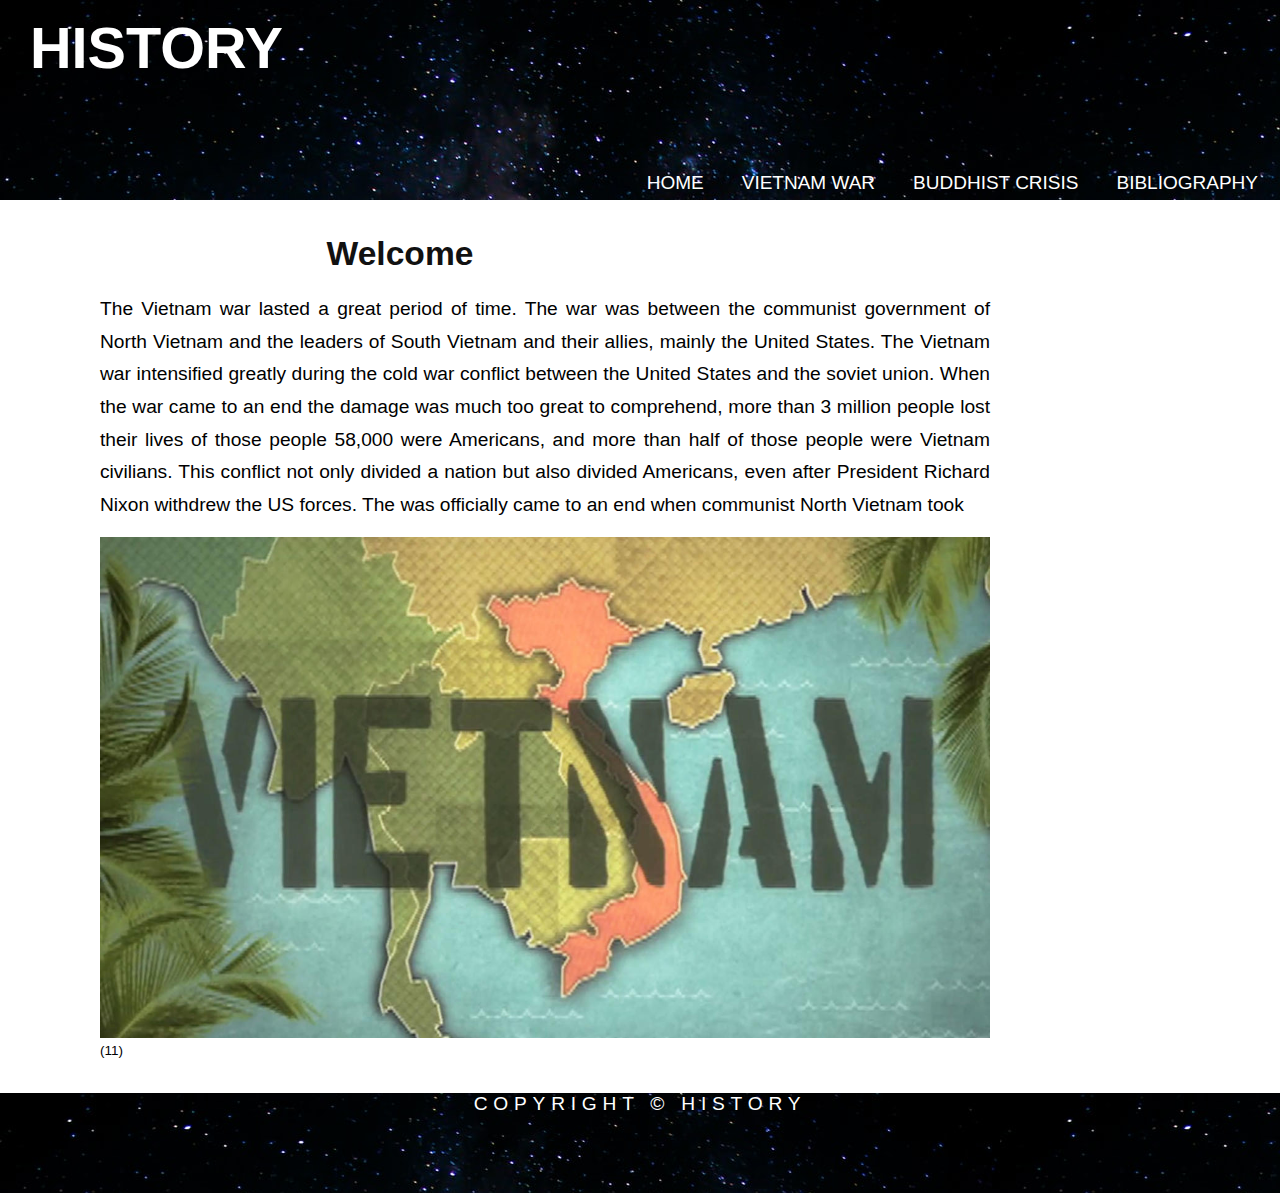
<file: index.html>
<!DOCTYPE html>
<html lang="en">
<head>
    <meta charset="UTF-8">
    <meta name="viewport" content="width=device-width, initial-scale=1.0">
    <link rel="stylesheet" href="style.css">
    <title>Document</title>
</head>
<body>
    <div id="main">
        <div id="header">
            <div id="logo">
                <div id="logo_text">
                    <h1><b>HISTORY</b></h1>
                </div>
            </div>
            <div id="menubar">
                <ul id="menu">
                    <li><a href="index.html">Home</a></li>
                    <li><a href="Vietnam War.html">Vietnam War</a></li>
                    <li><a href="Buddhist Crisis.html">Buddhist Crisis</a></li>
                    <li><a href="Bibliography.html">Bibliography</a></li>
                </ul>
            </div>
        </div>
        <div id="site_content">
            <div id="content">
                <h1><b>Welcome</b></h1>
                <p>The Vietnam war lasted a great period of time. The war was between the communist
                    government of North Vietnam and the leaders of South Vietnam and their allies, 
                    mainly the United States. The Vietnam war intensified greatly during the cold war 
                    conflict between the United States and the soviet union. When the war came to an 
                    end the damage was much too great to comprehend, more than 3 million people lost 
                    their lives of those people 58,000 were Americans,  and more than half of those 
                    people were Vietnam civilians. This conflict not only divided a nation but also 
                    divided Americans, even after President Richard Nixon withdrew the US forces. The 
                    was officially came to an end when communist North Vietnam took 
                </p>
                <img src="(11)history_weeds_vietnam_sf_S3_2500_HD.jpg" alt="vietman" title="pictue of a vietnam map" class="viet"/><figcaption>(11)</figcaption>
            </div>
        </div>
        <div id="content_footer">
            <div id="footer">
                Copyright &copy; HISTORY
            </div>
        </div>
    </div>
</body>
</html>
</file>
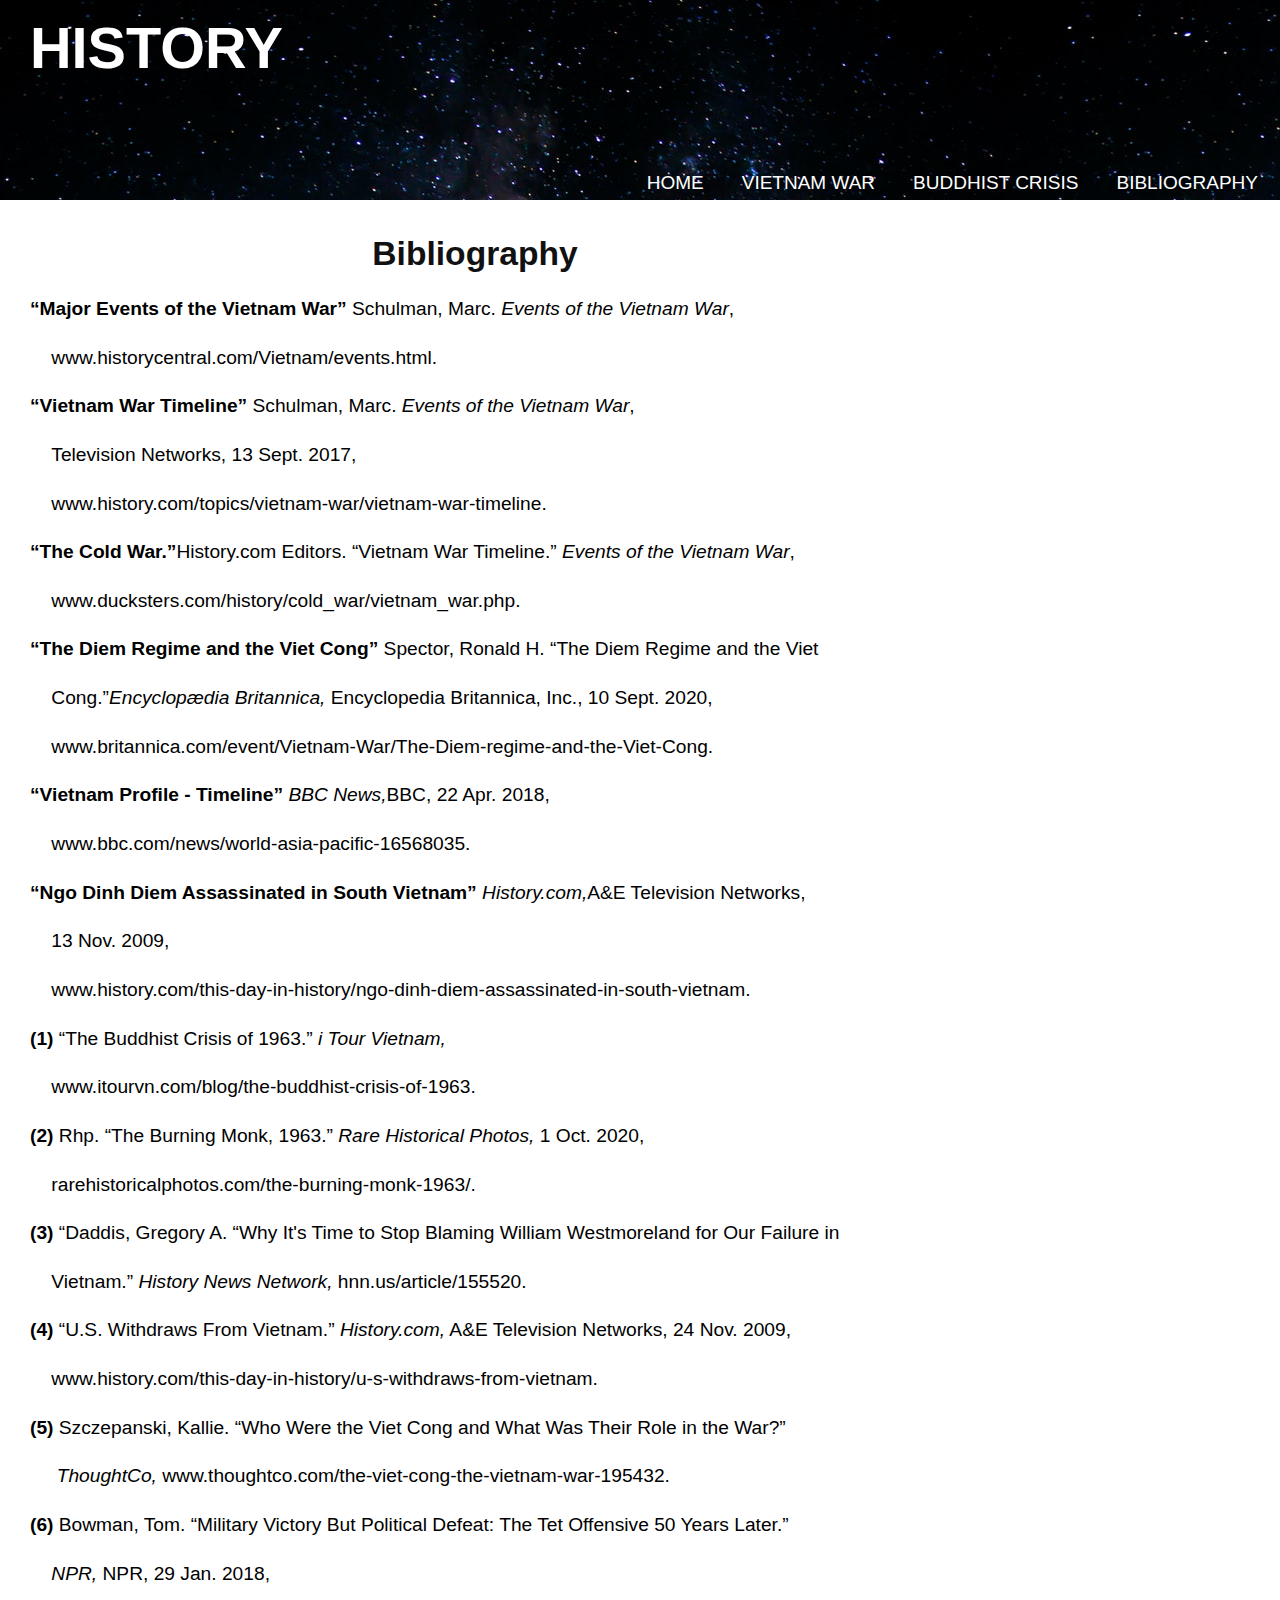
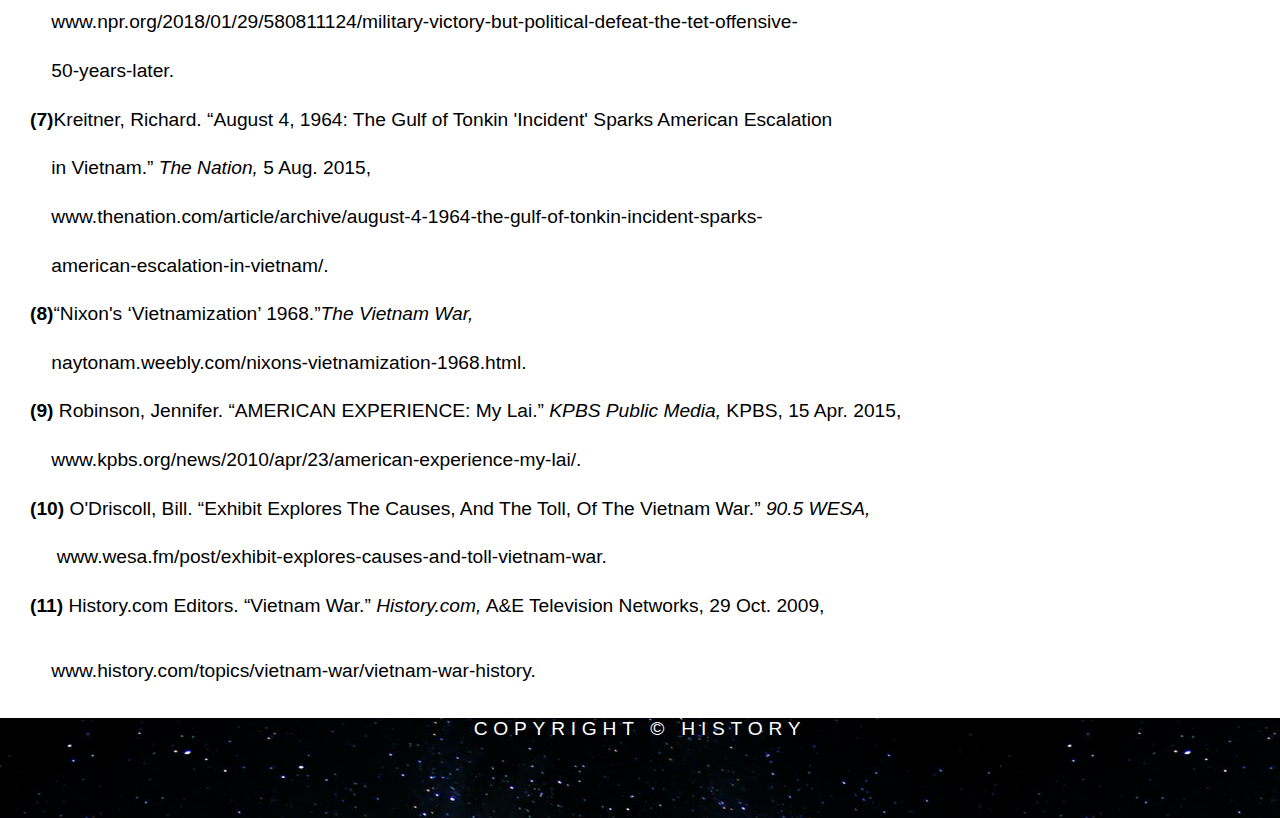
<file: Bibliography.html>
<!DOCTYPE html>
<html lang="en">
<head>
    <meta charset="UTF-8">
    <meta name="viewport" content="width=device-width, initial-scale=1.0">
    <link rel="stylesheet" href="style.css">
    <title>Document</title>
</head>
<body>
    <div id="main">
        <div id="header">
            <div id="logo">
                <div id="logo_text">
                    <h1><b>HISTORY</b></h1>
                </div>
            </div>
            <div id="menubar">
                <ul id="menu">
                    <li><a href="index.html">Home</a></li>
                    <li><a href="Vietnam War.html">Vietnam War</a></li>
                    <li><a href="Buddhist Crisis.html">Buddhist Crisis</a></li>
                    <li><a href="Bibliography.html">Bibliography</a></li>
                </ul>
            </div>
        </div>
        <div id="site_content">
            <div id="content_bibliography">
                <h1><b>Bibliography</b></h1>
                <P><b>“Major Events of the Vietnam War”</b> Schulman, Marc. <i> Events of the Vietnam War</i>,</P>
                <p>&nbsp;&nbsp;&nbsp;&nbsp;www.historycentral.com/Vietnam/events.html.</p>

                <P><b>“Vietnam War Timeline” </b> Schulman, Marc. <i> Events of the Vietnam War</i>,</P>
                <p>&nbsp;&nbsp;&nbsp;&nbsp;Television Networks, 13 Sept. 2017,</p>
                <p>&nbsp;&nbsp;&nbsp;&nbsp;www.history.com/topics/vietnam-war/vietnam-war-timeline.</p>

                <P><b>“The Cold War.”</b>History.com Editors. “Vietnam War Timeline.” <i> Events of the Vietnam War</i>,</P>
                <p>&nbsp;&nbsp;&nbsp;&nbsp;www.ducksters.com/history/cold_war/vietnam_war.php.</p>
                
                <P><b>“The Diem Regime and the Viet Cong”</b> Spector, Ronald H. “The Diem Regime and the Viet</p>
                <P>&nbsp;&nbsp;&nbsp;&nbsp;Cong.”<i>Encyclopædia Britannica, </i> Encyclopedia Britannica, Inc., 10 Sept. 2020,</P>
                <p>&nbsp;&nbsp;&nbsp;&nbsp;www.britannica.com/event/Vietnam-War/The-Diem-regime-and-the-Viet-Cong.</p>
                
                <P><b>“Vietnam Profile - Timeline”</b><i>  BBC News,</i>BBC, 22 Apr. 2018,</P>
                <p>&nbsp;&nbsp;&nbsp;&nbsp;www.bbc.com/news/world-asia-pacific-16568035.</p>

                <P><b>“Ngo Dinh Diem Assassinated in South Vietnam”</b><i> History.com,</i>A&E Television Networks, </P>
                <p>&nbsp;&nbsp;&nbsp;&nbsp;13 Nov. 2009,</p>
                <p>&nbsp;&nbsp;&nbsp;&nbsp;www.history.com/this-day-in-history/ngo-dinh-diem-assassinated-in-south-vietnam.</p>

                <P><b>(1)</b> “The Buddhist Crisis of 1963.”<i> i Tour Vietnam,</i></P>
                <p>&nbsp;&nbsp;&nbsp;&nbsp;www.itourvn.com/blog/the-buddhist-crisis-of-1963.</p>

                <P><b>(2)</b> Rhp. “The Burning Monk, 1963.”<i>  Rare Historical Photos,</i> 1 Oct. 2020,</P>
                <p>&nbsp;&nbsp;&nbsp;&nbsp;rarehistoricalphotos.com/the-burning-monk-1963/.</p>

                <P><b>(3)</b> “Daddis, Gregory A. “Why It's Time to Stop Blaming William Westmoreland for Our Failure in</P>
                <p>&nbsp;&nbsp;&nbsp;&nbsp;Vietnam.”<i> History News Network,</i> hnn.us/article/155520. </p>
                
                <P><b>(4)</b> “U.S. Withdraws From Vietnam.” <i> History.com,</i> A&E Television Networks, 24 Nov. 2009,</P>
                <p>&nbsp;&nbsp;&nbsp;&nbsp;www.history.com/this-day-in-history/u-s-withdraws-from-vietnam.</p>
                <P><b>(5)</b>  Szczepanski, Kallie. “Who Were the Viet Cong and What Was Their Role in the War?” </P>
                <p>&nbsp;&nbsp;&nbsp;&nbsp;<i> ThoughtCo, </i>www.thoughtco.com/the-viet-cong-the-vietnam-war-195432.</p>
                
                <P><b>(6)</b> Bowman, Tom. “Military Victory But Political Defeat: The Tet Offensive 50 Years Later.”</P>
                <p>&nbsp;&nbsp;&nbsp;&nbsp;<i>NPR,</i> NPR, 29 Jan. 2018,</p>
                <p>&nbsp;&nbsp;&nbsp;&nbsp;www.npr.org/2018/01/29/580811124/military-victory-but-political-defeat-the-tet-offensive-</p>
                <p>&nbsp;&nbsp;&nbsp;&nbsp;50-years-later.</p>

                <P><b>(7)</b>Kreitner, Richard. “August 4, 1964: The Gulf of Tonkin 'Incident' Sparks American Escalation </P>
                <p>&nbsp;&nbsp;&nbsp;&nbsp;in Vietnam.”<i> The Nation,</i> 5 Aug. 2015,</p>
                <p>&nbsp;&nbsp;&nbsp;&nbsp;www.thenation.com/article/archive/august-4-1964-the-gulf-of-tonkin-incident-sparks-</p>
                <p>&nbsp;&nbsp;&nbsp;&nbsp;american-escalation-in-vietnam/. </p>

                <P><b>(8)</b>“Nixon's ‘Vietnamization’ 1968.”<i>The Vietnam War,</i></P>
                <p>&nbsp;&nbsp;&nbsp;&nbsp;naytonam.weebly.com/nixons-vietnamization-1968.html.</p>
                
                <P><b>(9)</b> Robinson, Jennifer. “AMERICAN EXPERIENCE: My Lai.”<i> KPBS Public Media, </i>KPBS, 15 Apr. 2015,</P>
                <p>&nbsp;&nbsp;&nbsp;&nbsp;www.kpbs.org/news/2010/apr/23/american-experience-my-lai/. </p>
                
                <P><b>(10)</b> O'Driscoll, Bill. “Exhibit Explores The Causes, And The Toll, Of The Vietnam War.” <i>90.5 WESA,</i></P>
                <p>&nbsp;&nbsp;&nbsp;&nbsp; www.wesa.fm/post/exhibit-explores-causes-and-toll-vietnam-war. </p>
                
                <P><b>(11)</b> History.com Editors. “Vietnam War.” <i> History.com,</i> A&E Television Networks, 29 Oct. 2009,</P></p>
                <p>&nbsp;&nbsp;&nbsp;&nbsp;www.history.com/topics/vietnam-war/vietnam-war-history.</p>

            </div>
        </div>
        <div id="content_footer">
            <div id="bibliography_footer">
                Copyright &copy; HISTORY
            </div>
        </div>
    </div>
</body>
</html>
</file>
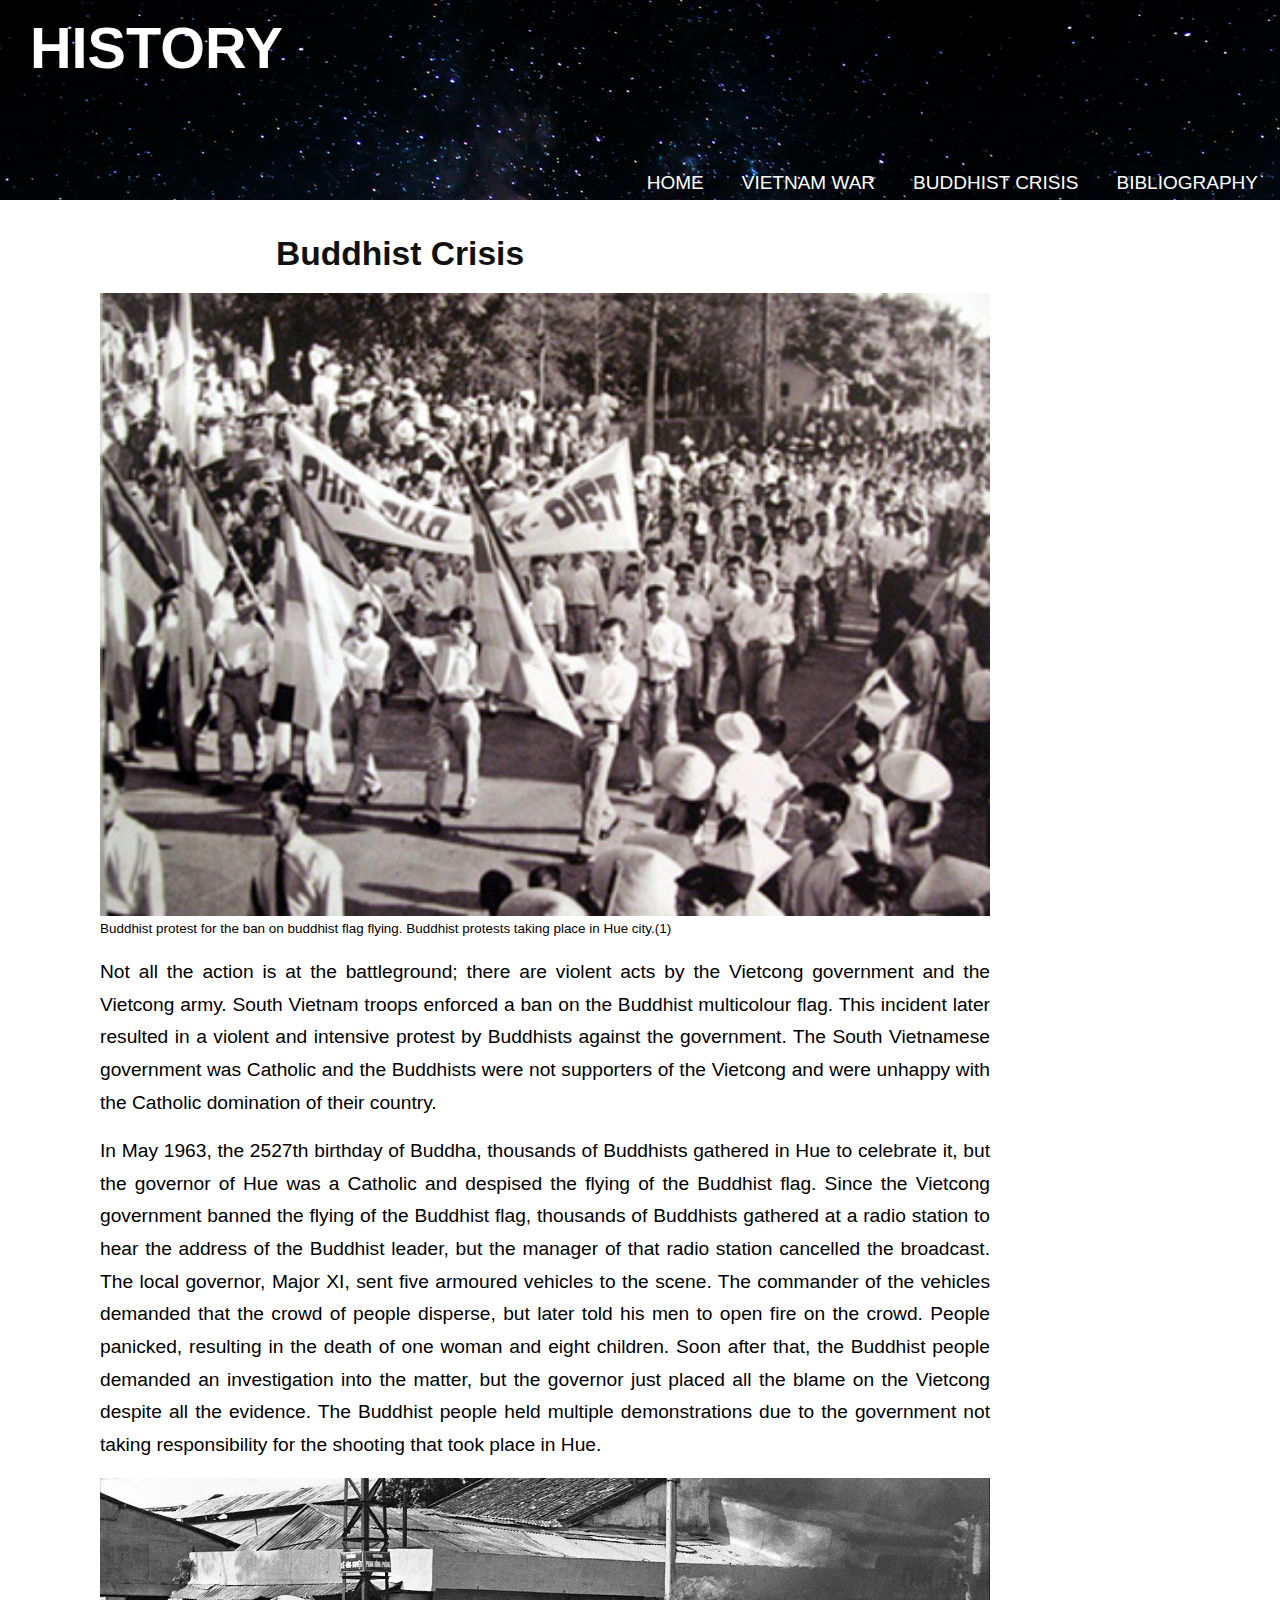
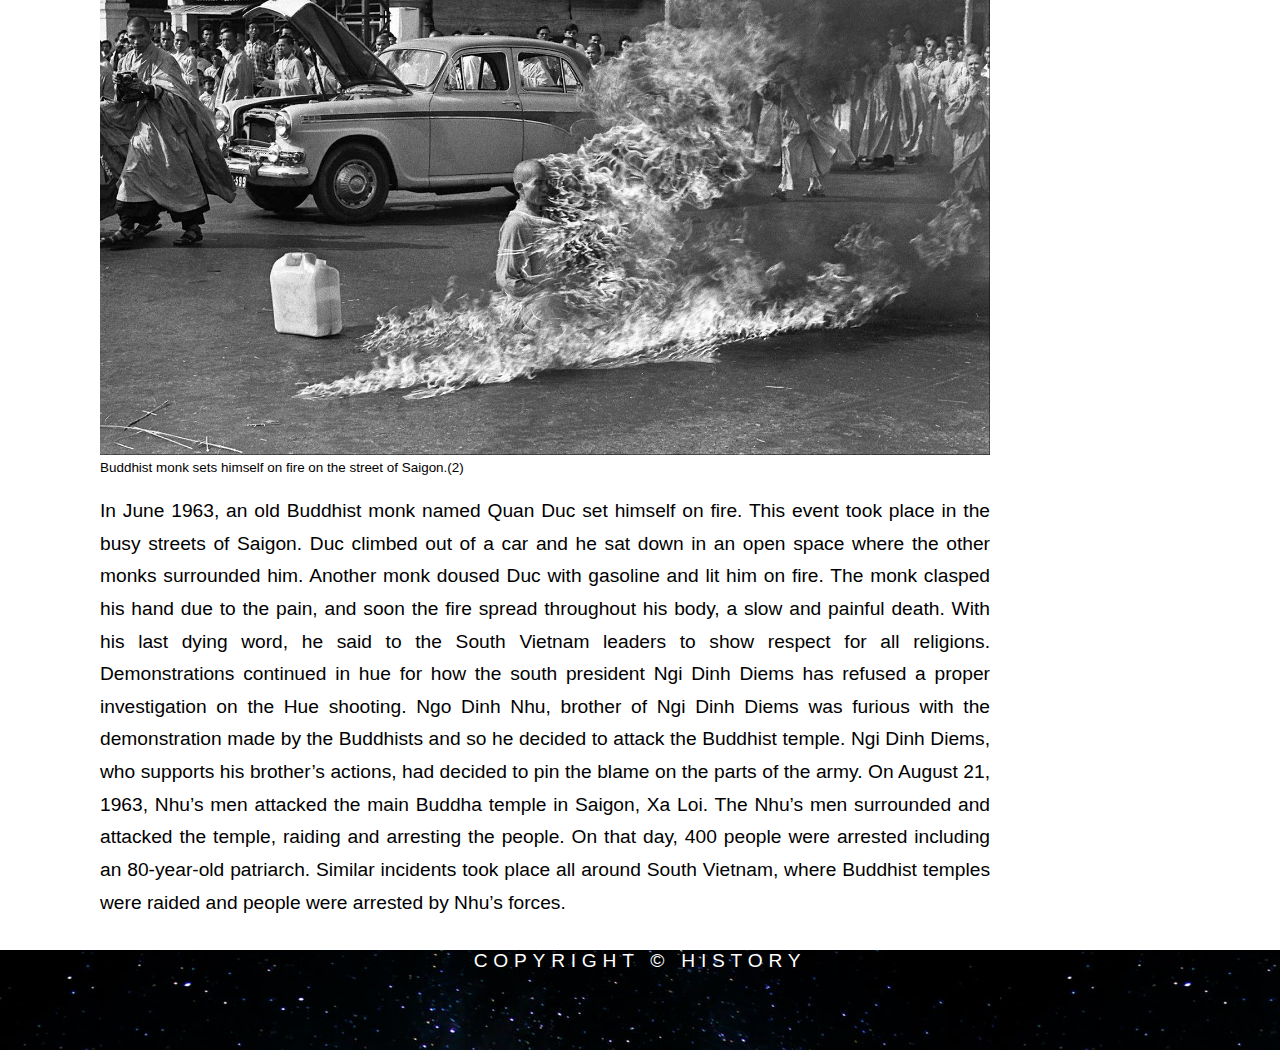
<file: Buddhist Crisis.html>
<!DOCTYPE html>
<html lang="en">
<head>
    <meta charset="UTF-8">
    <meta name="viewport" content="width=device-width, initial-scale=1.0">
    <link rel="stylesheet" href="style.css">
    <title>Document</title>
</head>
<body>
    <div id="main">
        <div id="header">
            <div id="logo">
                <div id="logo_text">
                    <h1><b>HISTORY</b></h1>
                </div>
            </div>
            <div id="menubar">
                <ul id="menu">
                    <li><a href="index.html">Home</a></li>
                    <li><a href="Vietnam War.html">Vietnam War</a></li>
                    <li><a href="Buddhist Crisis.html">Buddhist Crisis</a></li>
                    <li><a href="Bibliography.html">Bibliography</a></li>
                </ul>
            </div>
        </div>
        <div id="site_content">
            <div id="content">
                <h1><b>Buddhist Crisis</b></h1>
                <img src="(1)buddhist-crisis-protest.jpg" alt="vietman" class="Buddhist_Crisis"/><figcaption>Buddhist protest for the ban on buddhist flag flying. Buddhist protests taking place in Hue city.(1)</figcaption>
                <p>Not all the action is at the battleground; 
                    there are violent acts by the Vietcong government 
                    and the Vietcong army. South Vietnam troops enforced
                    a ban on the Buddhist multicolour flag. This incident 
                    later resulted in a violent and intensive protest by 
                    Buddhists against the government. The South Vietnamese 
                    government was Catholic and the Buddhists were not supporters 
                    of the Vietcong and were unhappy with the Catholic domination 
                    of their country.
                  </p> 
                  <p>In May 1963, the 2527th birthday of Buddha, thousands of 
                    Buddhists gathered in Hue to celebrate it, but the governor 
                    of Hue was a Catholic and despised the flying of the Buddhist 
                    flag. Since the Vietcong government banned the flying of the 
                    Buddhist flag, thousands of Buddhists gathered at a radio 
                    station to hear the address of the Buddhist leader, but the 
                    manager of that radio station cancelled the broadcast. The 
                    local governor, Major XI, sent five armoured vehicles to the 
                    scene. The commander of the vehicles demanded that the crowd 
                    of people disperse, but later told his men to open fire on the 
                    crowd. People panicked, resulting in the death of one woman and 
                    eight children. Soon after that, the Buddhist people demanded an 
                    investigation into the matter, but the governor just placed all 
                    the blame on the Vietcong despite all the evidence. The Buddhist 
                    people held multiple demonstrations due to the government not taking 
                    responsibility for the shooting that took place in Hue. 
                  </p>
                  <img src="(2)The burning monk.jpg" alt="vietman" class="Buddhist_Crisis"/><figcaption>Buddhist monk sets himself on fire on the street of Saigon.(2)</figcaption>
                </figure>
                  <p>In June 1963, an old Buddhist monk named Quan Duc set himself on fire. 
                    This event took place in the busy streets of Saigon. Duc climbed out 
                    of a car and he sat down in an open space where the other monks surrounded 
                    him. Another monk doused Duc with gasoline and lit him on fire. The monk 
                    clasped his hand due to the pain, and soon the fire spread throughout his 
                    body, a slow and painful death. With his last dying word, he said to the 
                    South Vietnam leaders to show respect for all religions. Demonstrations 
                    continued in hue for how the south president Ngi Dinh Diems has refused a 
                    proper investigation on the Hue shooting. Ngo Dinh Nhu, brother of Ngi Dinh 
                    Diems was furious with the demonstration made by the Buddhists and so he 
                    decided to attack the Buddhist temple. Ngi Dinh Diems, who supports his 
                    brother’s actions, had decided to pin the blame on the parts of the army. 
                    On August 21, 1963, Nhu’s men attacked the main Buddha temple in Saigon, 
                    Xa Loi. The Nhu’s men surrounded and attacked the temple, raiding and 
                    arresting the people. On that day, 400 people were arrested including an 
                    80-year-old patriarch. Similar incidents took place all around South Vietnam, 
                    where Buddhist temples were raided and people were arrested by Nhu’s 
                    forces.
                  </p>
            </div>
        </div>
        <div id="content_footer">
            <div id="footer">
                
                Copyright &copy; HISTORY
            </div>
        </div>
    </div>
</body>
</html>
</file>
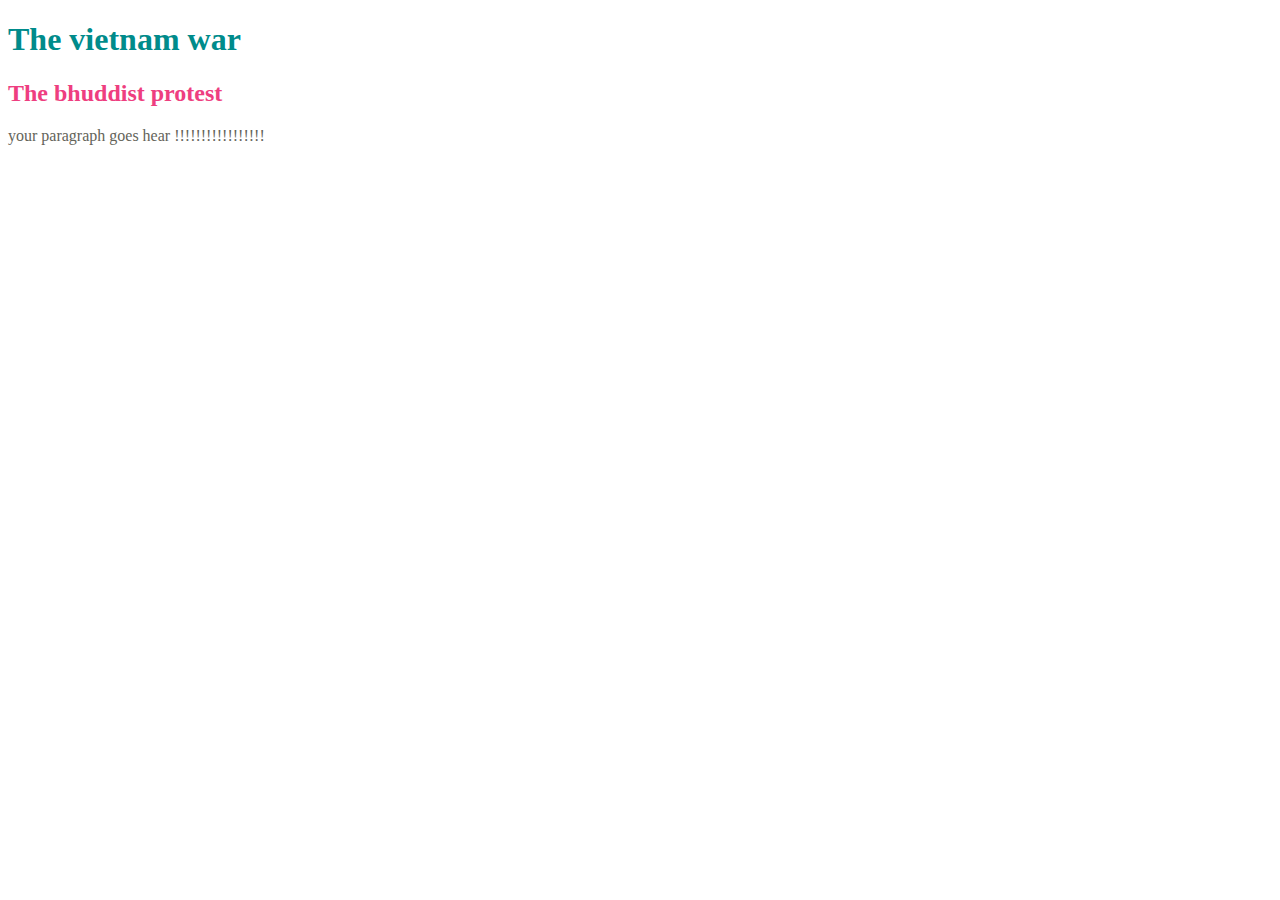
<file: index.html.html>
<!DOCTYPE html>
<html lang="en">
<head>
    <title>war</title>
    <style type="text/css">
    h1 {
        color: DarkCyan;}
        /* hex code */
    h2 {
        color: #ee3e80;}
        /* rgb value */
    p {
        color: rgb(100,100,90);}
    </style>

</head>
<body>
    
    <h1>The vietnam war</h1>
    <h2>The bhuddist protest</h2>
    <p>your paragraph goes hear !!!!!!!!!!!!!!!!!</p>
</body>
</html>
</file>
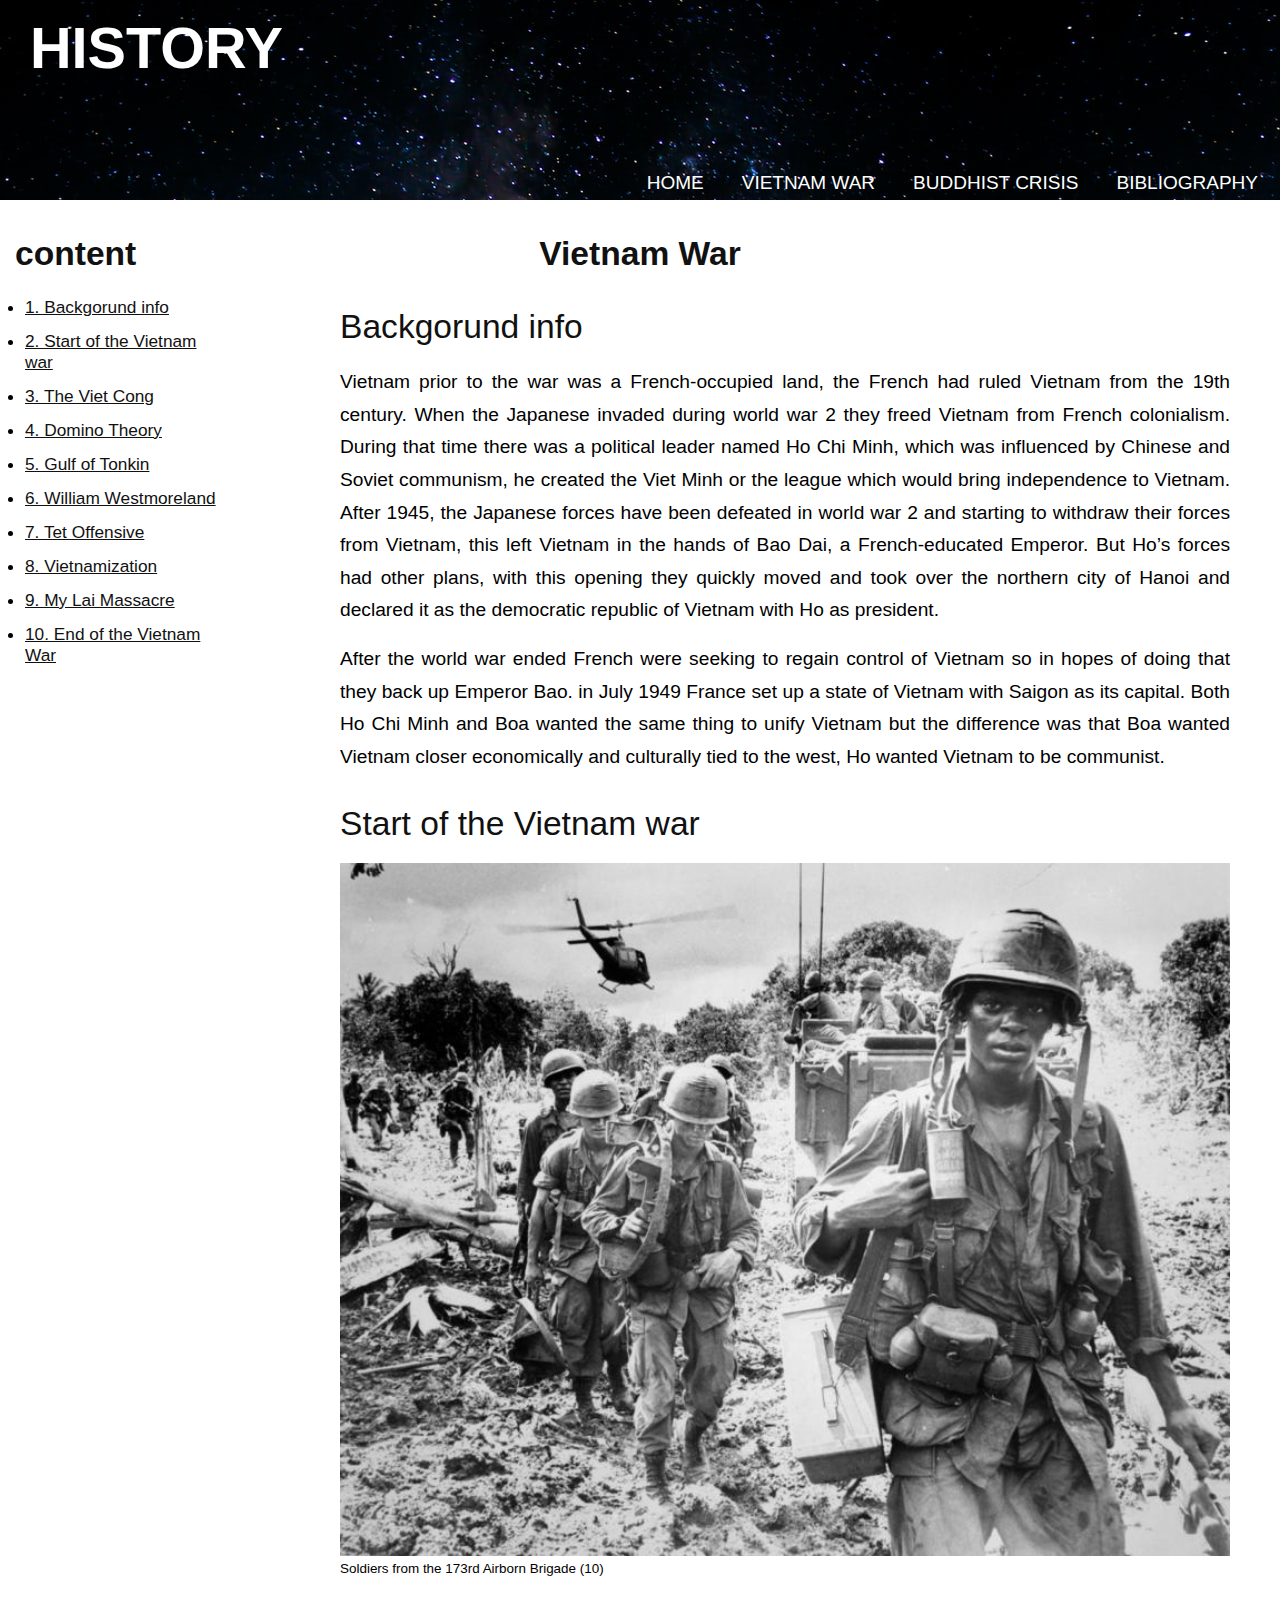
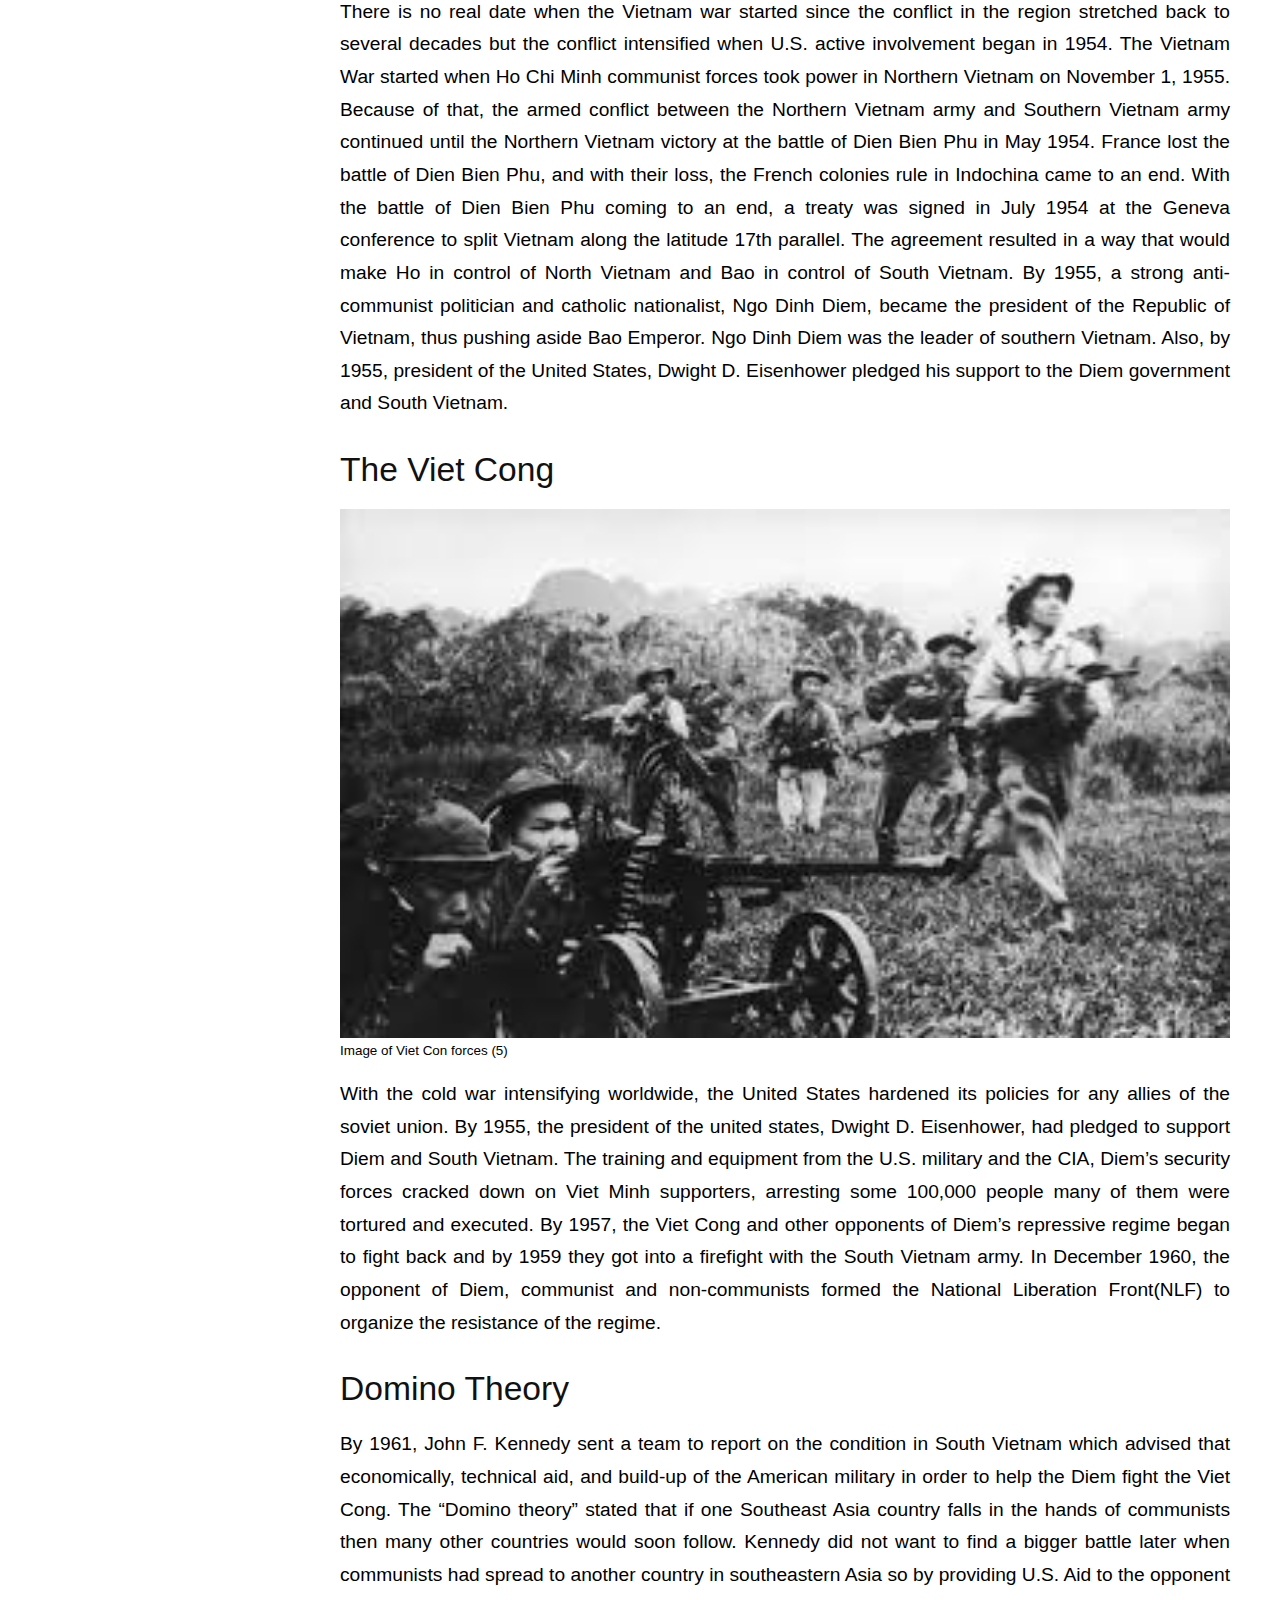
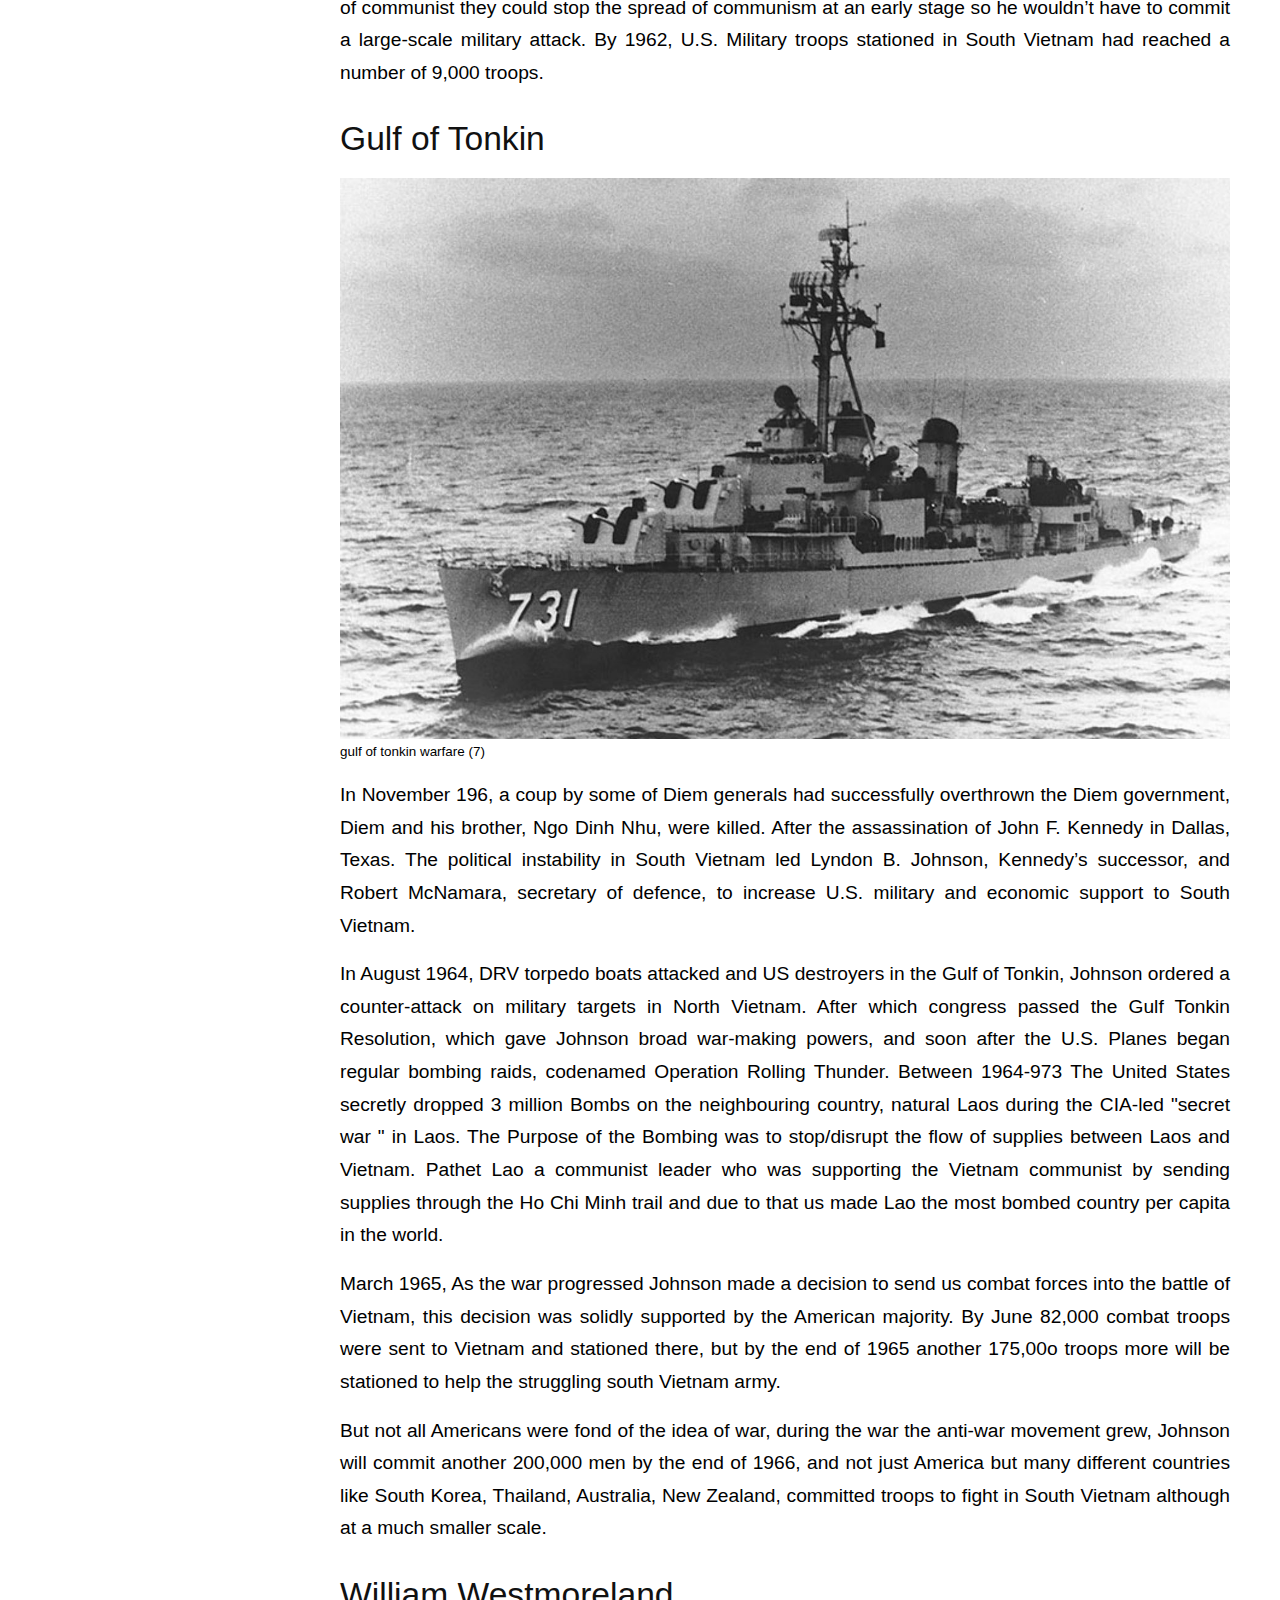
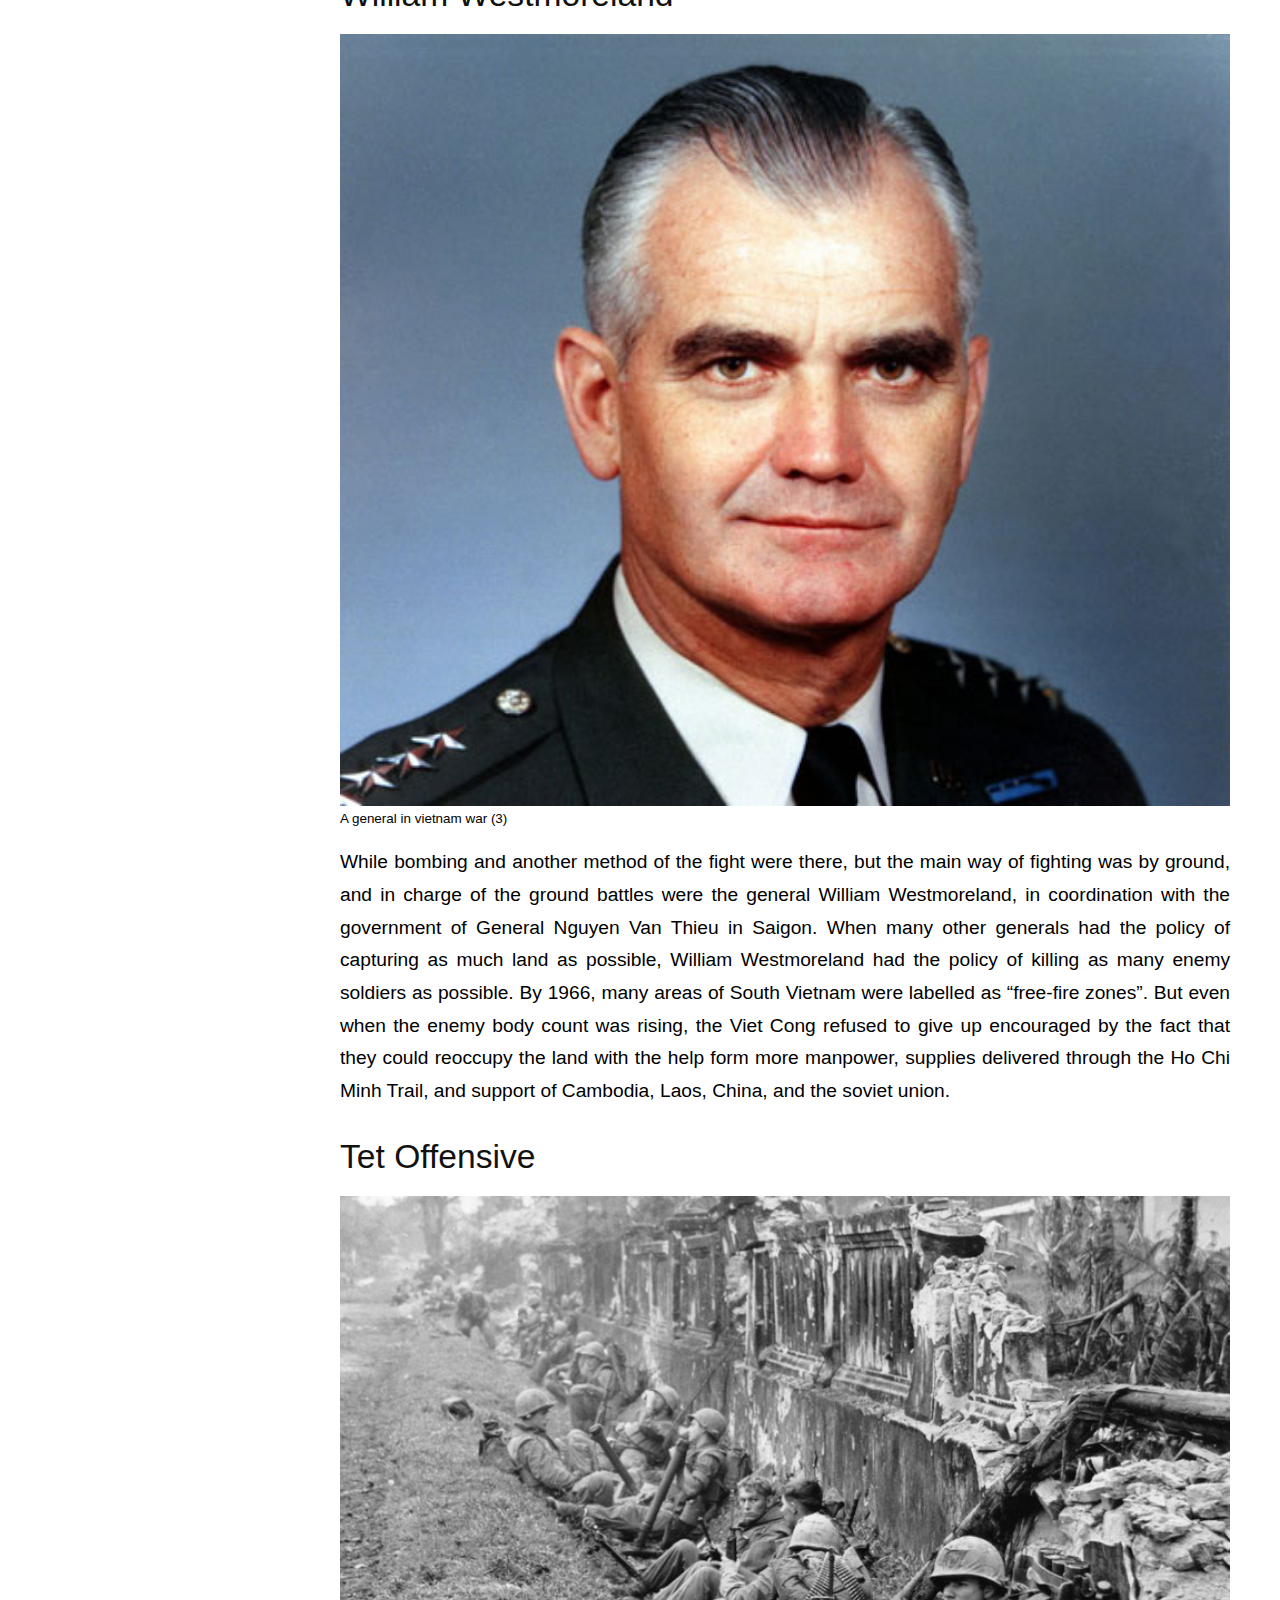
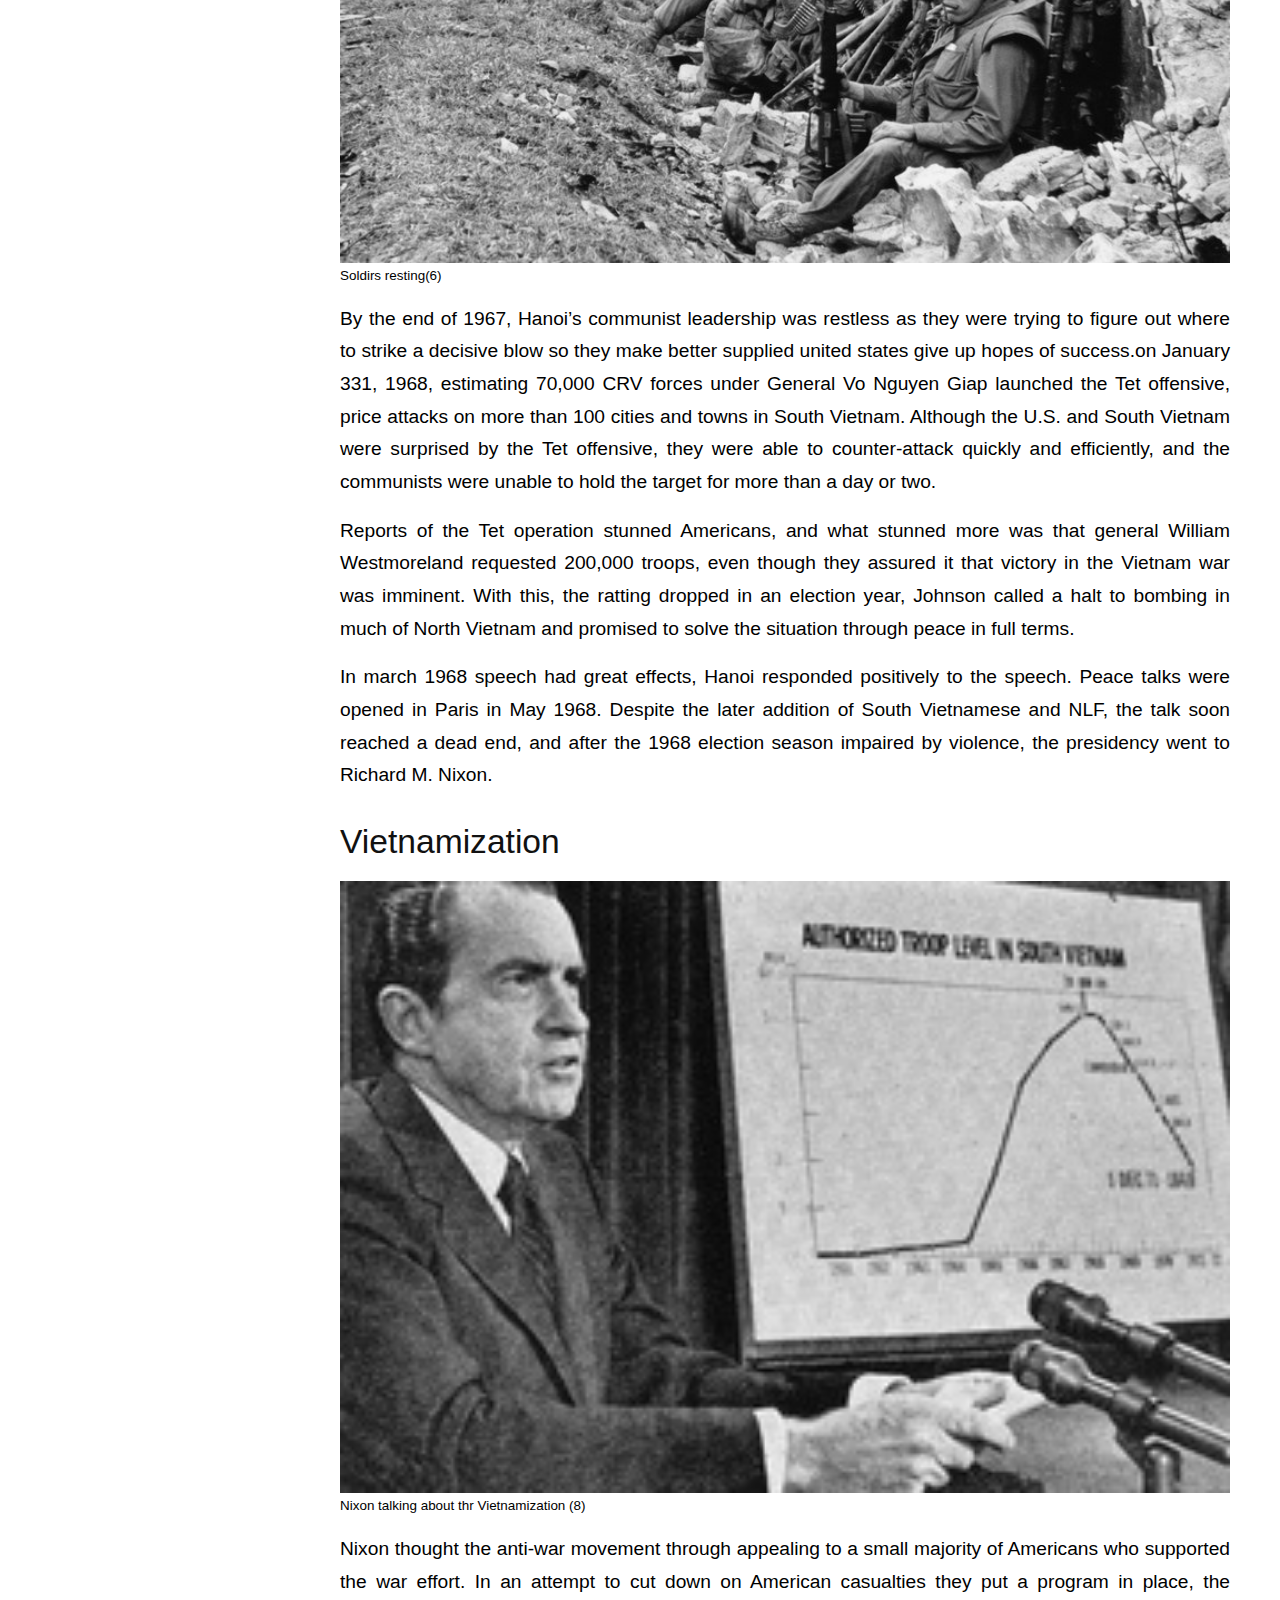
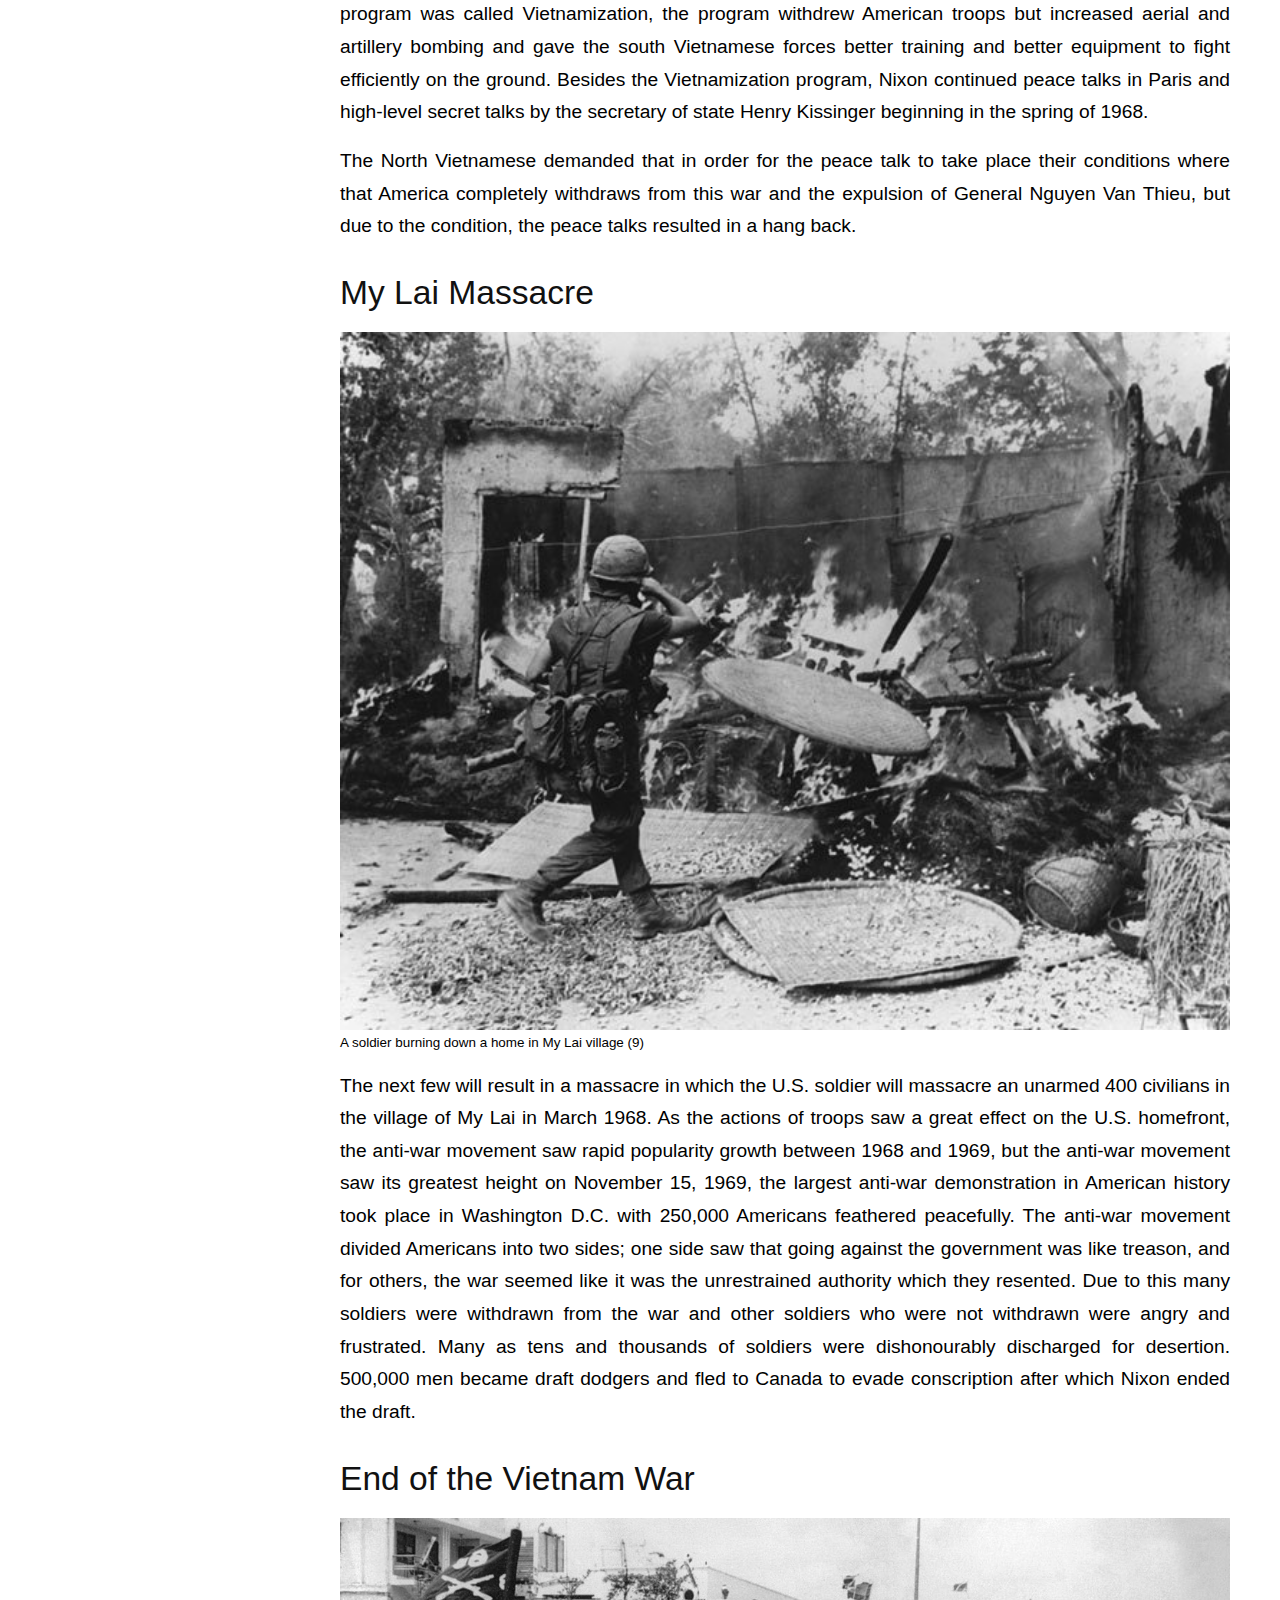
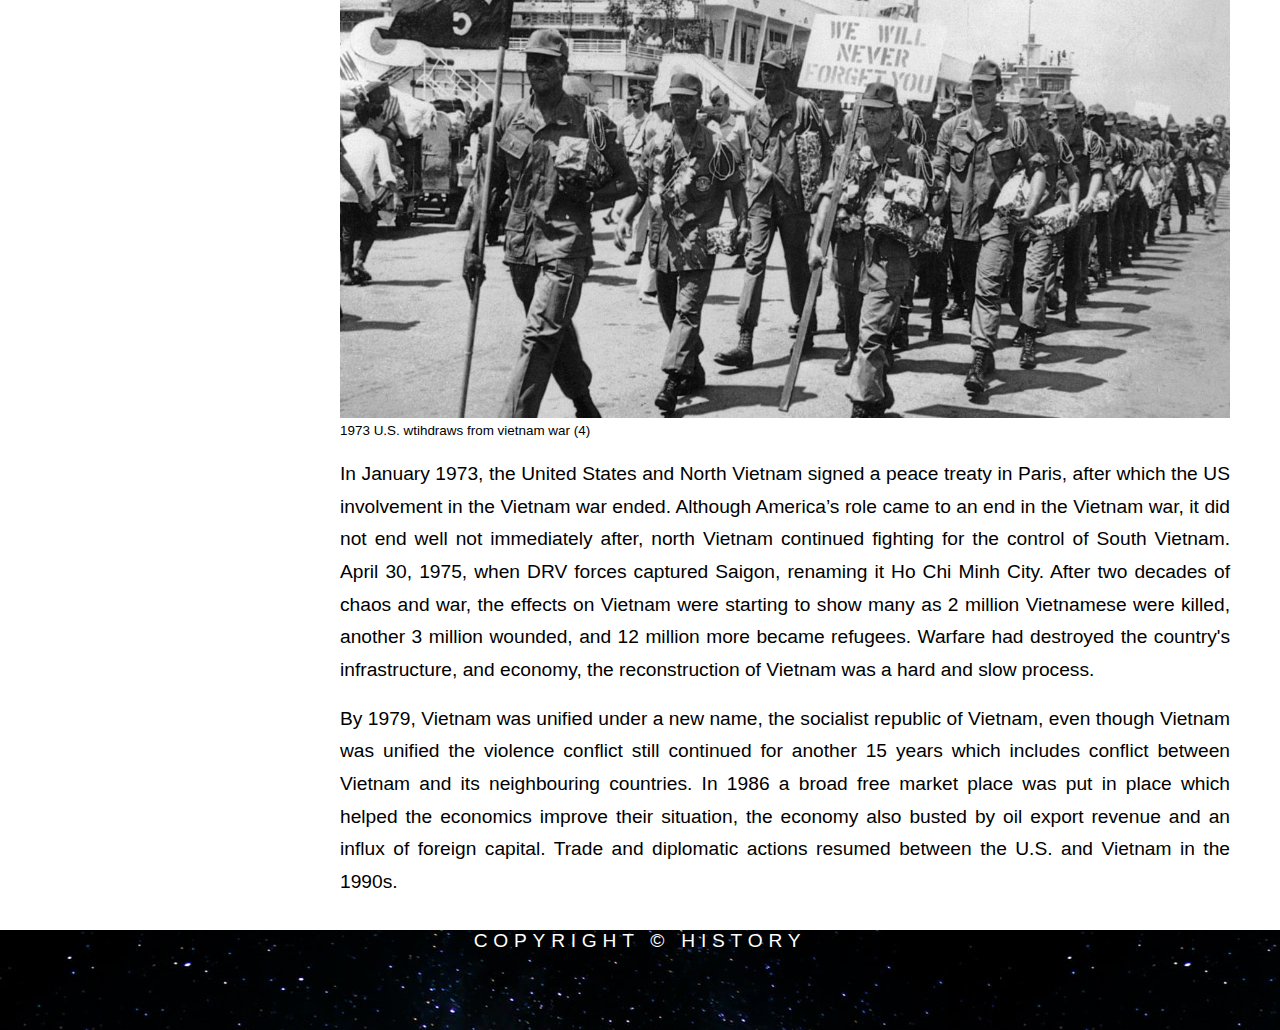
<file: Vietnam war.html>
<!DOCTYPE html>
<html lang="en">
<head>
    <meta charset="UTF-8">
    <meta name="viewport" content="width=device-width, initial-scale=1.0">
    <link rel="stylesheet" href="style.css">
    <title>Document</title>
</head>
<body>
    <div id="main">
        <div id="header">
            <div id="logo">
                <div id="logo_text">
                    <h1><b>HISTORY</b></h1>
                </div>
            </div>
            <div id="menubar">
                <ul id="menu">
                    <li><a href="index.html">Home</a></li>
                    <li><a href="Vietnam War.html">Vietnam War</a></li>
                    <li><a href="Buddhist Crisis.html">Buddhist Crisis</a></li>
                    <li><a href="Bibliography.html">Bibliography</a></li>   
                </ul>
            </div>
        </div>
        <div id="site_content">
            <div class="sidebar">
                <h3>content</h3>
                <ul>
                    <li><a href="#Backgorund info">1. Backgorund info</a></li>
                    <li><a href="#Start of the Vietnam war">2. Start of the Vietnam war</a></li>
                    <li><a href="#The Viet Cong">3. The Viet Cong</a></li>
                    <li><a href="#Domino Theory">4. Domino Theory</a></li>
                    <li><a href="#Gulf of Tonkin ">5. Gulf of Tonkin</a></li>
                    <li><a href="#William Westmoreland">6. William Westmoreland</a></li>
                    <li><a href="#Tet Offensive">7. Tet Offensive</a></li>
                    <li><a href="#Vietnamization">8. Vietnamization</a></li>
                    <li><a href="#My Lai Massacre">9. My Lai Massacre</a></li>
                    <li><a href="#End of the Vietnam War">10. End of the Vietnam War</a></li>
                </ul>
            </div>
            <div id="content">
                <h1><b>Vietnam War</b></h1>

                <h2 id="Backgorund info">Backgorund info</h2>
                <p>Vietnam prior to the war was a French-occupied land, the French had ruled Vietnam from the 
                    19th century. When the Japanese invaded during world war 2 they freed Vietnam from French 
                    colonialism. During that time there was a political leader named Ho Chi Minh, which was influenced 
                    by Chinese and Soviet communism, he created the Viet Minh or the league which would bring 
                    independence to Vietnam. After 1945, the Japanese forces have been defeated in world war 2 
                    and starting to withdraw their forces from Vietnam, this left Vietnam in the hands of Bao Dai, 
                    a French-educated Emperor. But Ho’s forces had other plans, with this opening they quickly moved 
                    and took over the northern city of Hanoi and declared it as the democratic republic of Vietnam with 
                    Ho as president.</p>
                <p>After the world war ended French were seeking to regain control of Vietnam so in hopes of doing 
                    that they back up Emperor Bao. in July 1949 France set up a state of Vietnam with Saigon as its capital. 
                    Both Ho Chi Minh and Boa wanted the same thing to unify Vietnam but the difference was that Boa wanted 
                    Vietnam closer economically and culturally tied to the west, Ho wanted Vietnam to be communist.</p>

                <h2 id="Start of the Vietnam war">Start of the Vietnam war</h2>
                <img src="(10)Soldiers from the 173rd Airborn Brigade on a search-and-destroy patrol in 1966.jpg" alt="vietnam" class="US_Soldiers"/><figcaption>Soldiers from the 173rd Airborn Brigade (10)</figcaption>
                <p>There is no real date when the Vietnam war started since the conflict in the region stretched back 
                    to several decades but the conflict intensified when U.S. active involvement began in 1954. 
                    The Vietnam War started when Ho Chi Minh communist forces took power in Northern Vietnam on November 1, 1955. 
                    Because of that, the armed conflict between the Northern Vietnam army and Southern Vietnam army continued 
                    until the Northern Vietnam victory at the battle of Dien Bien Phu in May 1954. France lost the battle of 
                    Dien Bien Phu, and with their loss, the French colonies rule in Indochina came to an end. With the battle of 
                    Dien Bien Phu coming to an end, a treaty was signed in July 1954 at the Geneva conference to split Vietnam 
                    along the latitude 17th parallel. The agreement resulted in a way that would make Ho in control of North Vietnam 
                    and Bao in control of South Vietnam. By 1955, a strong anti-communist politician and catholic nationalist, Ngo 
                    Dinh Diem, became the president of the Republic of Vietnam, thus pushing aside Bao Emperor. Ngo Dinh Diem was 
                    the leader of southern Vietnam. Also, by 1955, president of the United States, Dwight D. Eisenhower pledged 
                    his support to the Diem government and South Vietnam.</p>

                <h2 id="The Viet Cong">The Viet Cong</h2>
                <img src="(5)Viet Cong.jpg" alt="vietman" class="Viet_Cong"/><figcaption> Image of Viet Con forces (5)</figcaption>
                <p>With the cold war intensifying worldwide, the United States hardened its policies for any allies of the soviet union. 
                    By 1955, the president of the united states, Dwight D. Eisenhower, had pledged to support Diem and South Vietnam. 
                    The training and equipment from the U.S. military and the CIA, Diem’s security forces cracked down on Viet Minh 
                    supporters, arresting some 100,000 people many of them were tortured and executed. By 1957, the Viet Cong and 
                    other opponents of Diem’s repressive regime began to fight back and by 1959 they got into a  firefight with the 
                    South Vietnam army. In December 1960, the opponent of Diem, communist and non-communists formed the National 
                    Liberation Front(NLF) to organize the resistance of the regime.</p>

                <h2 id="Domino Theory">Domino Theory</h2>
                <p>By 1961, John F. Kennedy sent a team to report on the condition in South Vietnam which 
                    advised that economically, technical aid, and build-up of the American military in order 
                    to help the Diem fight the Viet Cong. The “Domino theory” stated that if one Southeast Asia 
                    country falls in the hands of communists then many other countries would soon follow. 
                    Kennedy did not want to find a bigger battle later when communists had spread to another 
                    country in southeastern Asia so by providing U.S. Aid to the opponent of communist they could 
                    stop the spread of communism at an early stage so he wouldn’t have to commit a large-scale 
                    military attack. By 1962, U.S. Military troops stationed in South Vietnam had reached a 
                    number of 9,000 troops.</p>

                <h2 id="Gulf of Tonkin">Gulf of Tonkin</h2>
                <img src="(7)gulf-of-tonkin-warfare.jpg" alt="vietman" class="gulf-of-tonkin-warfare"/><figcaption>gulf of tonkin warfare (7)</figcaption>
                <p>In November 196, a coup by some of Diem generals had successfully overthrown the Diem government, 
                    Diem and his brother, Ngo Dinh Nhu, were killed. After the assassination of John F.  Kennedy in 
                    Dallas, Texas. The political instability in South Vietnam led Lyndon B. Johnson, Kennedy’s successor, 
                    and Robert McNamara, secretary of defence, to increase U.S. military and economic support to South Vietnam.</p>
                <p>In August 1964, DRV torpedo boats attacked and US destroyers in the Gulf of Tonkin, Johnson ordered 
                    a counter-attack on military targets in North Vietnam. After which congress passed the Gulf Tonkin 
                    Resolution, which gave Johnson broad war-making powers, and soon after the U.S. Planes began regular 
                    bombing raids, codenamed Operation Rolling Thunder. Between 1964-973 The United States secretly dropped 
                    3 million Bombs on the neighbouring country, natural Laos during the CIA-led "secret war " in Laos. 
                    The Purpose of the Bombing was to stop/disrupt the flow of supplies between Laos and Vietnam. Pathet 
                    Lao a communist leader who was supporting the Vietnam communist by sending supplies through the 
                    Ho Chi Minh trail and due to that us made Lao the most bombed country per capita in the world.</p>
                <p>March 1965, As the war progressed Johnson made a decision to send us combat forces into the battle of 
                    Vietnam, this decision was solidly supported by the American majority. By June 82,000 combat troops 
                    were sent to Vietnam and stationed there, but by the end of 1965 another 175,00o troops more will be 
                    stationed to help the struggling south Vietnam army.</p>
                <P>But not all Americans were fond of the idea of war, during the war the anti-war movement grew, 
                    Johnson will commit another 200,000 men by the end of 1966, and not just America but many different 
                    countries like South Korea, Thailand, Australia, New Zealand, committed troops to fight in South 
                    Vietnam although at a much smaller scale.</P>

                <h2 id="William Westmoreland">William Westmoreland</h2>
                <img src="(3)West Moreland.jpg" alt="vietman" class="Westmoreland"/><figcaption> A general in vietnam war (3)</figcaption>
                <p>While bombing and another method of the fight were there, but the main way of fighting was by ground, 
                    and in charge of the ground battles were the general William Westmoreland, in coordination with the 
                    government of General Nguyen Van Thieu in Saigon. When many other generals had the policy of capturing 
                    as much land as possible, William Westmoreland had the policy of killing as many enemy soldiers as possible. 
                    By 1966, many areas of South Vietnam were labelled as “free-fire zones”. But even when the enemy body count 
                    was rising, the Viet Cong refused to give up encouraged by the fact that they could reoccupy the land with the 
                    help form more manpower, supplies delivered through the Ho Chi Minh Trail, and support of Cambodia, Laos, China, 
                    and the soviet union.</p>

                <h2 id="Tet Offensive">Tet Offensive</h2>
                <img src="(6)Tet Offensive.jpg" alt="vietman" class="Tet_Offensive"/><figcaption> Soldirs resting(6)</figcaption>
                <p>By the end of 1967, Hanoi’s communist leadership was restless as they were trying to figure out where to 
                    strike a decisive blow so they make better supplied united states give up hopes of success.on January 331, 
                    1968, estimating 70,000 CRV forces under General Vo Nguyen Giap launched the Tet offensive, price attacks 
                    on more than 100 cities and towns in South Vietnam. Although the U.S. and South Vietnam were surprised by 
                    the Tet offensive, they were able to counter-attack quickly and efficiently, and the communists were unable 
                    to hold the target for more than a day or two.</p>
                <p>Reports of the Tet operation stunned Americans, and what stunned more was that general William Westmoreland 
                    requested 200,000 troops, even though they assured it that victory in the Vietnam war was imminent. With this, 
                    the ratting dropped in an election year, Johnson called a halt to bombing in much of North Vietnam and promised 
                    to solve the situation through peace in full terms.</p>
                <p>In march 1968 speech had great effects, Hanoi responded positively to the speech. Peace talks were opened in
                     Paris in May 1968. Despite the later addition of  South Vietnamese and NLF, the talk soon reached a dead end, 
                     and after the 1968 election season impaired by violence, the presidency went to Richard M. Nixon.</p>
                
                <h2 id="Vietnamization">Vietnamization</h2>
                <img src="(8)Nixon on the Vietnamization.jpg" alt="vietman" class="Westmoreland"/><figcaption> Nixon talking about thr Vietnamization (8)</figcaption>
                <p> Nixon thought the anti-war movement through appealing to a small majority of Americans who supported the war effort. In an attempt to cut 
                    down on American casualties they put a program in place, the program was called Vietnamization, the program withdrew American troops but 
                    increased aerial and artillery bombing and gave the south Vietnamese forces better training and better equipment to fight efficiently on 
                    the ground. Besides the Vietnamization program, Nixon continued peace talks in Paris and high-level secret talks by the secretary of state 
                    Henry Kissinger beginning in the spring of 1968.</p>
                <p>The North Vietnamese demanded that in order for the peace talk to take place their conditions where that America completely withdraws from
                    this war and the expulsion of General Nguyen Van Thieu, but due to the condition, the peace talks resulted in a hang back.</p>

                <h2 id="My Lai Massacre">My Lai Massacre</h2>
                <img src="(9)My Lai Massacre.jpg" alt="vietman" class="My_Lai_Massacre"/><figcaption> A soldier burning down a home in My Lai village (9)</figcaption>
                <p>The next few will result in a massacre in which the U.S. soldier will massacre an unarmed 400 civilians in the village of My Lai 
                    in March 1968. As the actions of troops saw a great effect on the U.S. homefront, the anti-war movement saw rapid popularity growth 
                    between 1968 and 1969, but the anti-war movement saw its greatest height on November 15, 1969, the largest anti-war demonstration in 
                    American history took place in Washington D.C. with 250,000 Americans feathered peacefully. The anti-war movement divided Americans into 
                    two sides; one side saw that going against the government was like treason, and for others, the war seemed like it was the unrestrained 
                    authority which they resented. Due to this many soldiers were withdrawn from the war and other soldiers who were not withdrawn were 
                    angry and frustrated. Many as tens and thousands of soldiers were dishonourably discharged for desertion. 500,000 men became draft 
                    dodgers and fled to Canada to evade conscription after which Nixon ended the draft.</p>

                <h2 id="End of the Vietnam War">End of the Vietnam War</h2>
                <img src="(4)1973 U.S. wtihdraws from vietnam war.jpg" alt="vietman" class="End_of_Vietnam_war"/><figcaption> 1973 U.S. wtihdraws from vietnam war (4)</figcaption>
                <p>In January 1973, the United States and North Vietnam signed a peace treaty in Paris, after which the US involvement in the Vietnam war ended. 
                    Although America’s role came to an end in the Vietnam war, it did not end well not immediately after, north Vietnam continued fighting for the 
                    control of South Vietnam. April 30, 1975, when DRV forces captured Saigon, renaming it Ho Chi Minh City. After two decades of chaos and war, 
                    the effects on Vietnam were starting to show many as 2 million Vietnamese were killed, another 3 million wounded, and 12 million more became 
                    refugees. Warfare had destroyed the country's infrastructure, and economy, the reconstruction of Vietnam was a hard and slow process.</p>
                <p>By 1979, Vietnam was unified under a new name, the socialist republic of Vietnam, even though Vietnam was unified the violence conflict 
                    still continued for another 15 years which includes conflict between Vietnam and its neighbouring countries. In 1986 a broad free market 
                    place was put in place which helped the economics improve their situation,  the economy also busted by oil export revenue and an influx of 
                    foreign capital. Trade and diplomatic actions resumed between the U.S. and Vietnam in the 1990s.</p>

            </div>
        </div>
        <div id="content_footer">
            <div id="footer">
                Copyright &copy; HISTORY    
            </div>
        </div>
    </div>
</body>
</html>
</file>
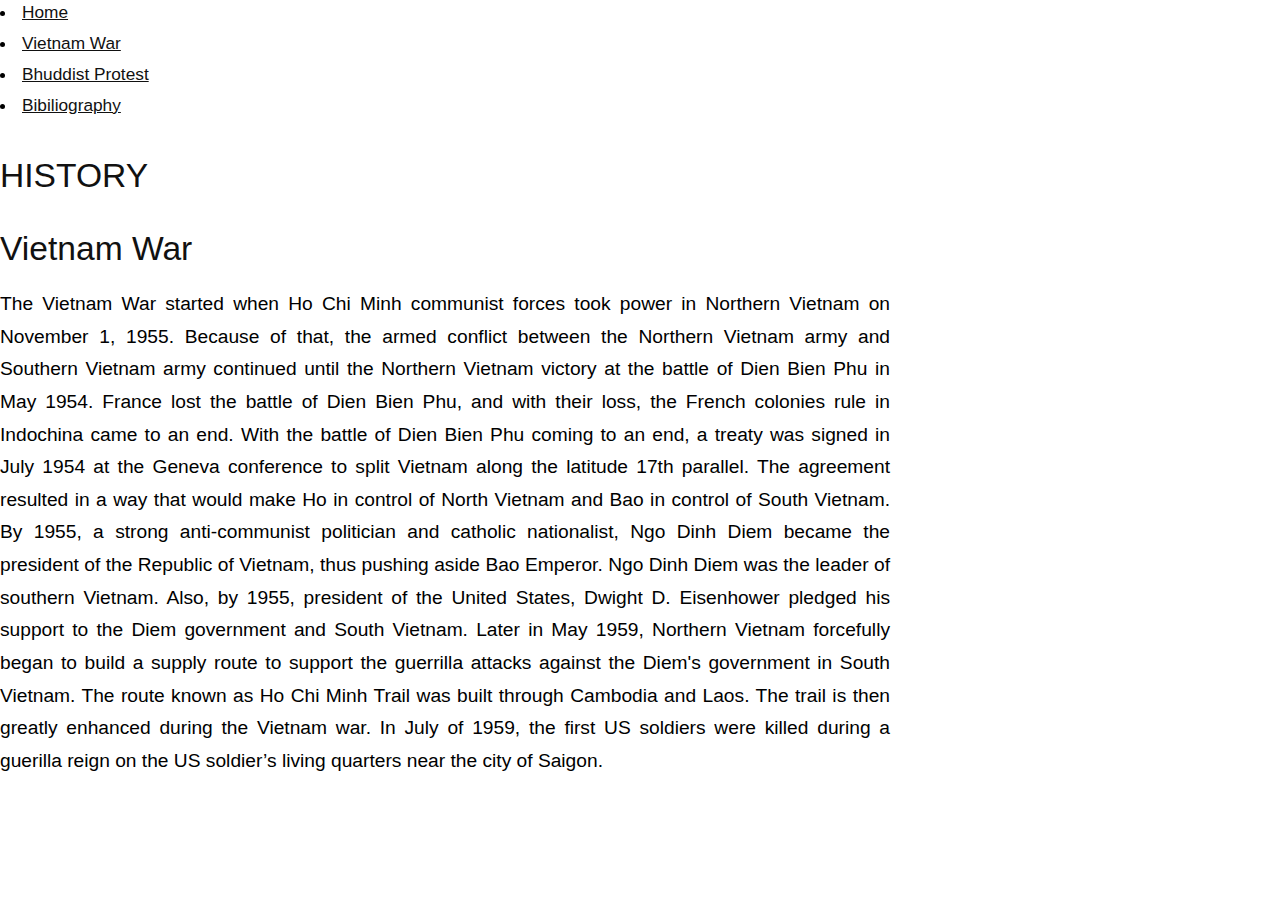
<file: vietnamwar.html>
<!doctype html>

<html>
  <head>
    <link rel="stylesheet" type="text/css" href="style.css">
  </head>

  <body>
    <header>
      <nav>
        <ul>
          <li><a href="index.html">Home</a></li>
          <li><a href="vietnamwar.html">Vietnam War</a></li>
          <li><a href="Buddhist.html">Bhuddist Protest</a></li>
          <li><a href="Bibliography.html">Bibiliography</a></li>
            </ul>
      </nav>
    </header>
    <h1>HISTORY</h1>
    <h2>Vietnam War</h2>
    <P>The Vietnam War started when Ho Chi Minh 
      communist forces took power in Northern 
      Vietnam on November 1, 1955. Because of 
      that, the armed conflict between the Northern
      Vietnam army and Southern Vietnam army continued
      until the Northern Vietnam victory at the battle
      of Dien Bien Phu in May 1954. France lost the 
      battle of Dien Bien Phu, and with their loss, 
      the French colonies rule in Indochina came to 
      an end. With the battle of Dien Bien Phu coming 
      to an end, a treaty was signed in July 1954 at 
      the Geneva conference to split Vietnam along the 
      latitude 17th parallel. The agreement resulted in 
      a way that would make Ho in control of North Vietnam 
      and Bao in control of South Vietnam. By 1955, a strong 
      anti-communist politician and catholic nationalist, 
      Ngo Dinh Diem became the president of the Republic 
      of Vietnam, thus pushing aside Bao Emperor. Ngo Dinh 
      Diem was the leader of southern Vietnam. Also, by 1955, 
      president of the United States, Dwight D. Eisenhower 
      pledged his support to the Diem government and South 
      Vietnam. Later in May 1959, Northern Vietnam forcefully 
      began to build a supply route to support the guerrilla 
      attacks against the Diem's government in South Vietnam. 
      The route known as Ho Chi Minh Trail was built through 
      Cambodia and Laos. The trail is then greatly enhanced 
      during the Vietnam war. In July of 1959, the first US 
      soldiers were killed during a guerilla reign on the US 
      soldier’s living quarters near the city of Saigon.</P>
  </body>
</html>
</file>
<file: style.css>
html{
    height: auto;
}
*{
    margin: 0;
    padding: 0;
}
body{
    font: normal 1.2em arial, sans-serif;
    background: white;
}

p{
    width: 890px;
    padding: 0 0 16px 0;
    line-height: 1.7em;
    text-align: justify;
}
span{
    text-align: left;
    text-indent: 1px;

}
img{    
    border: 0;
}
img.viet{
    height: auto;
    width: 890px;
}
img.Buddhist_Crisis{
    height: auto;
    width: 890px;
}
img.Westmoreland{
    height: auto;
    width:  890px;
}
img.End_of_Vietnam_war{
    height: auto;
    width:  890px;
}
img.Viet_Cong{
    height: auto;
    width: 890px;
}
img.gulf-of-tonkin-warfare{
    height: auto;
    width:  890px;
}
img.Tet_Offensive{
    height: auto;
    width:  890px;
}
img.My_Lai_Massacre{
    height: auto;
    width:  890px;
}
img.US_Soldiers{
    height: auto;
    width:  890px;
}
figcaption {
    display: block;
    font-size: .7em;
    margin-bottom: 20px;
}
h1, h2, h3{
    font: normal 175% 'century gothic', arial, sans-serif;
    color: #111;
    margin: 0 0 15px 0;
    padding: 15px 0 5px 0;
}
h2{
    font: normal 175% 'century gothic', arial, sans-serif;
    color: #111111
    ;
}
h3{
    font: 'century gothic', arial, sans-serif;
    color: #111111;
    font-weight: 700;
}
a, a:hover{
    outline: none;
    color: #111111;
    text-decoration: underline;
}
a.hover{
    text-decoration: none;
}
ul{
    margin: 2px 0 22px 17px;
}
ul li{
    font: normal .9em 'century gothic', arial, sans-serif;
    list-style-type: disc;
    margin: 0 0 6px 0;
    padding: 0 0 4px 5px;
}

#main, #header, #logo, #menubar, #site_content, #footer{
    margin-left: auto;
    margin-right: auto;
}
#logo{
    width: 100%;
    position: relative;
    height: 200px;
    background: url(logo.jpg) ;
}
#logo #logo_text{
    position: absolute;
    left: 30px;
}
#logo h1{
    font: normal 300% 'century gothic', arial, sans-serif;
    margin-bottom: 10em;
    text-transform: none;
    margin: 0;
    color: white;
}
#logo_text h1 a:hover{
    padding: 10px 0 0 0;
    color: white;
    letter-spacing: 0.1em;
    text-decoration: none;
}
#menubar
{ width: 890px;
  height: 35px;
  padding: 8px 0 0 0;
  margin: -45px 0 0 0;
  position: relative;
  z-index: 1;
  float: right;} 

ul#menu
{ float: right;
  margin: 0;}

ul#menu li
{ float: left;
  margin: 5px 0 0 0;
  padding: 0 0 0 6px;
  list-style: none;}

ul#menu li a{ 
  font: normal 1.1em arial, sans-serif;
  text-transform: uppercase;
  display: block; 
  float: left; 
  height: 20px;
  text-decoration: none; 
  padding: 4px 22px 15px 10px;
  text-align: center;
  color: #FFF;
  border: 0;} 

ul#menu li a:hover{ 
    color: #888;}

#site_content{

    width: 1500px;
    overflow: hidden;
}
.sidebar {
    float: left;
    width: 200px;
    padding: 20px 25px 15px 15px;
}
.sidebar ul{
    width: 200px;
    padding:  4px 0 0 0;
    margin:   4px 0 30px 10px;
}
.sidebar li{
    padding:  0 0 7px 0;
}
A:hover{
    color: RED;
}
#content h1{
    text-align: center;
}
#content_bibliography{
    text-align: center;
    width: 890px;
    float: left;
    padding: 20px 0 15px 30px;
}
#content{
    text-align: left;
    width: 600px;
    float: left;
    padding: 20px 0 15px 100px;
}
#content ul{
    padding: 20px 0 15px 0;
}
#footer{ 
    background: url(logo.jpg);
    position: static;
    bottom: 0;
    width: 100%;
    height: 100px;
    text-align: center; 
    color: white;
    letter-spacing: 0.3em;
    text-transform: uppercase;
    font-size: 1em;
}
#bibliography_footer{ 
    background: url(logo.jpg);
    position: relative;
    bottom: 0;
    width: 100%;
    height: 100px;
    text-align: center; 
    color: white;
    letter-spacing: 0.3em;
    text-transform: uppercase;
    font-size: 1em;
}
</file>
